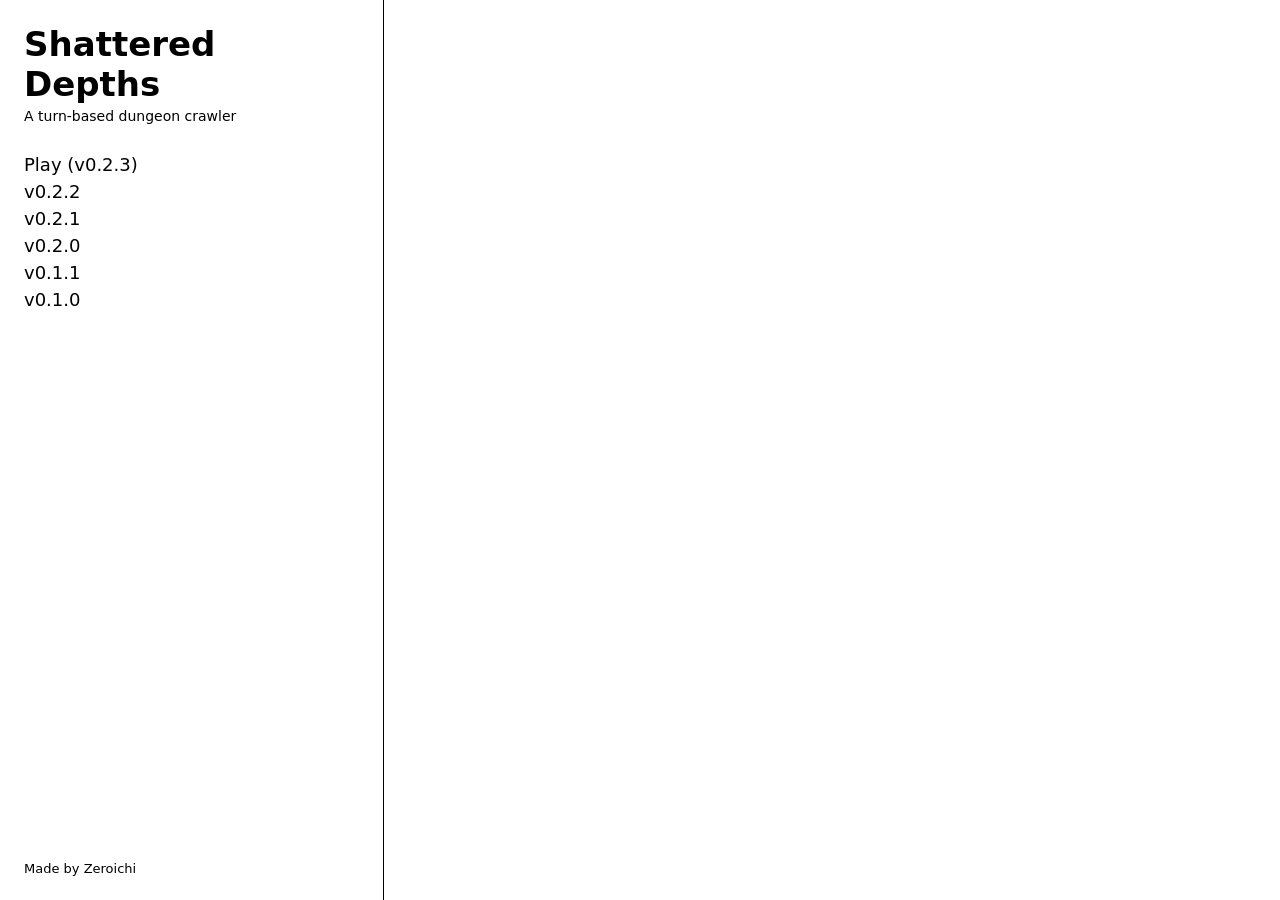
<file: index.html>
<!DOCTYPE html>
<html lang="en">
<head>
<meta charset="utf-8">
<meta name="viewport" content="width=device-width, initial-scale=1">
<title>Shattered Depths</title>
<link rel="stylesheet" href="v0.2.3/style.css">
</head>
<body>

<section class="screen">
  <div class="panel">
    <h1 class="title">Shattered Depths</h1>
    <p class="subtitle">A turn-based dungeon crawler</p>

    <nav class="menu">
      <button class="menu-item" onclick="location.href='v0.2.3/'">Play (v0.2.3)</button>
      <button class="menu-item" onclick="location.href='v0.2.2/'">v0.2.2</button>
      <button class="menu-item" onclick="location.href='v0.2.1/'">v0.2.1</button>
      <button class="menu-item" onclick="location.href='v0.2.0/'">v0.2.0</button>
      <button class="menu-item" onclick="location.href='v0.1.1/'">v0.1.1</button>
      <button class="menu-item" onclick="location.href='v0.1.0/'">v0.1.0</button>
    </nav>

    <div class="credit">Made by Zeroichi</div>
  </div>
  <div class="panel-empty"></div>
</section>

</body>
</html>
</file>
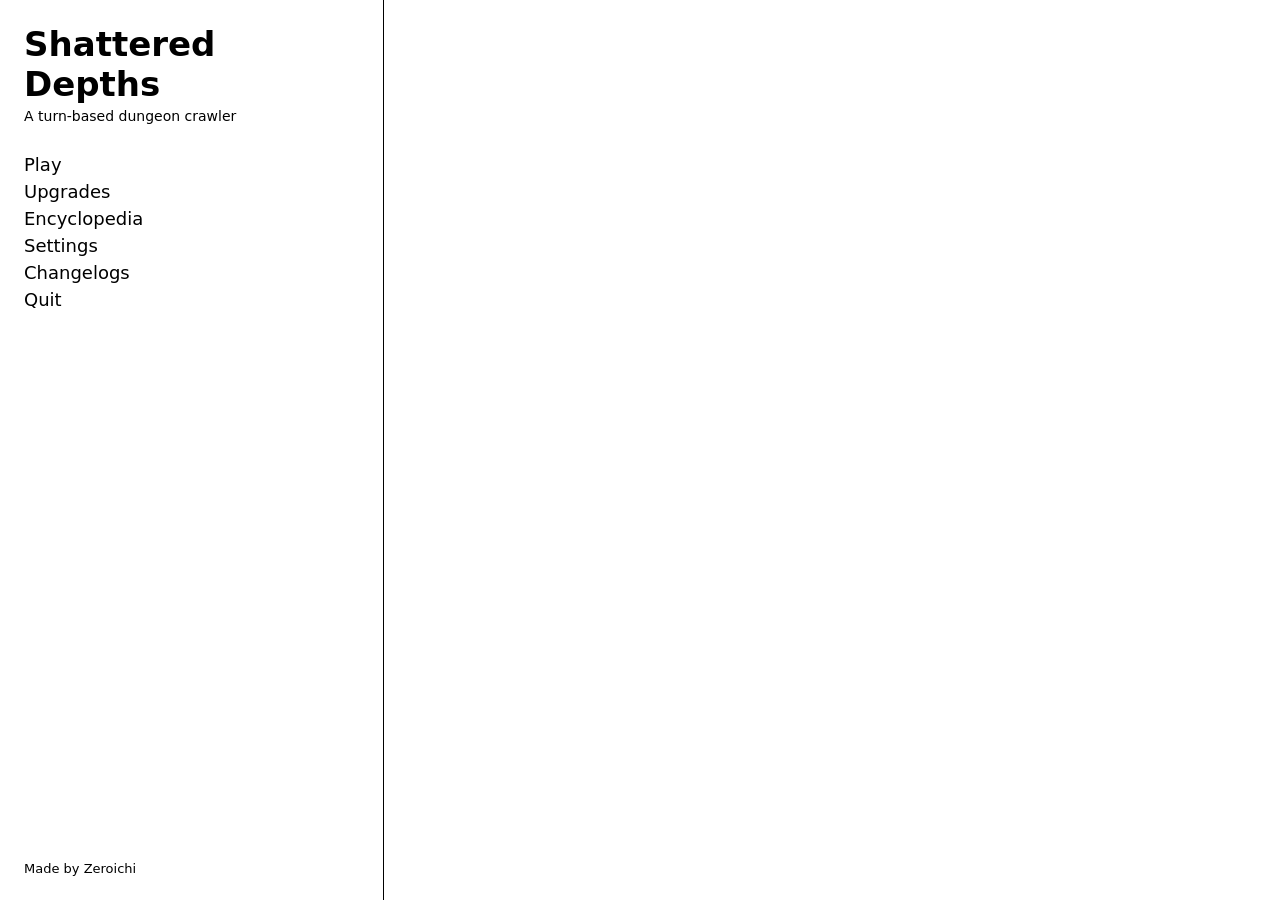
<file: v0.1.1/index.html>
<!-- ==================== Shattered Depths - index.html ==================== -->
<!-- ==================== v0.1.1                        ==================== -->
 
<!DOCTYPE html>
<html lang="en">
<head>
<meta charset="utf-8">
<meta name="viewport" content="width=device-width, initial-scale=1">
<title>Shattered Depths</title>
<link rel="stylesheet" href="style.css">
</head>
<body>

<!-- ==================== Screen 1 : Main Menu ==================== -->
<section id="screen-menu" class="screen">
  <div class="panel">
    <h1 class="title">Shattered Depths</h1>
    <p class="subtitle">A turn-based dungeon crawler</p>

    <nav class="menu">
      <button class="menu-item" data-action="play">Play</button>
      <button class="menu-item" data-action="upgrades">Upgrades</button>
      <button class="menu-item" data-action="encyclopedia">Encyclopedia</button>
      <button class="menu-item" data-action="settings">Settings</button>
      <button class="menu-item" data-action="changelogs">Changelogs</button>
      <button class="menu-item" data-action="quit">Quit</button>
    </nav>

    <div class="credit">Made by Zeroichi</div>
  </div>
  <div class="panel-empty"></div>
</section>

<!-- ==================== Screen 2 : Play ==================== -->
<section id="screen-play" class="screen hidden">
  <div class="panel sidebar">
    <div class="player-head">
      <span class="player-sprite">👤</span>
      <span class="player-name">Player</span>
    </div>

    <div id="player-hp" class="stat">HP: 10 / 10</div>

    <div class="howto">
      <h2>How to Play</h2>
      <div>Move: WASD</div>
      <div>Attack: bump into enemy</div>
      <div>Wait: SPACE</div>
    </div>

    <button id="menu-btn" class="menu-item">MENU</button>
  </div>

  <div class="game-area">
    <div class="board">
      <div id="debug" class="debug"></div>
      <div id="grid" class="grid"></div>
    </div>
  </div>
</section>

<!-- ==================== Screen 3 : Changelog ==================== -->
<section id="screen-changelog" class="screen hidden">
  <div class="changelog-page">
    <h1 class="title">Changelog</h1>
    <div id="changelog-list" class="changelog-list"></div>
    <button id="changelog-back" class="menu-item">&larr; Back</button>
  </div>
</section>

<!-- ==================== Floating UI ==================== -->
<div id="toast" class="toast" aria-live="polite"></div>

<div id="modal" class="modal hidden">
  <div class="modal-box">
    <p>Close the tab to quit.</p>
    <button id="modal-close" class="menu-item">OK</button>
  </div>
</div>

<div id="overlay" class="overlay hidden"><div id="overlay-text"></div></div>

<script src="changelog.js"></script>
<script src="game.js"></script>
</body>
</html>
</file>
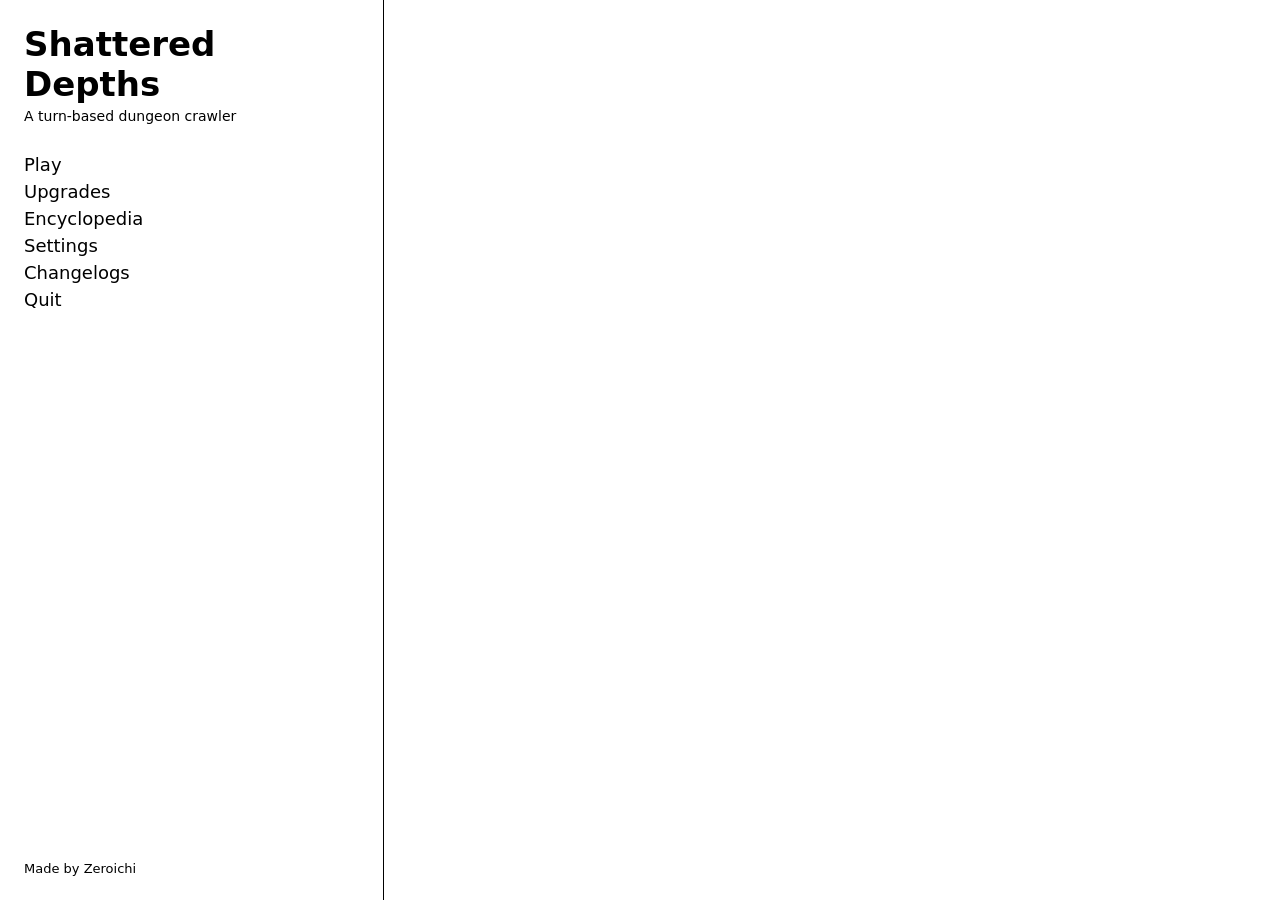
<file: v0.2.0/index.html>
<!-- ==================== Shattered Depths - index.html ==================== -->
<!-- ==================== v0.2.0                        ==================== -->
 
<!DOCTYPE html>
<html lang="en">
<head>
<meta charset="utf-8">
<meta name="viewport" content="width=device-width, initial-scale=1">
<title>Shattered Depths</title>
<link rel="stylesheet" href="style.css">
</head>
<body>

<!-- ==================== Screen 1 : Main Menu ==================== -->
<section id="screen-menu" class="screen">
  <div class="panel">
    <h1 class="title">Shattered Depths</h1>
    <p class="subtitle">A turn-based dungeon crawler</p>

    <nav class="menu">
      <button class="menu-item" data-action="play">Play</button>
      <button class="menu-item" data-action="upgrades">Upgrades</button>
      <button class="menu-item" data-action="encyclopedia">Encyclopedia</button>
      <button class="menu-item" data-action="settings">Settings</button>
      <button class="menu-item" data-action="changelogs">Changelogs</button>
      <button class="menu-item" data-action="quit">Quit</button>
    </nav>

    <div class="credit">Made by Zeroichi</div>
  </div>
  <div class="panel-empty"></div>
</section>

<!-- ==================== Screen 2 : Play ==================== -->
<section id="screen-play" class="screen hidden">
  <div class="panel sidebar">
    <div class="player-head">
      <span class="player-sprite" id="player-portrait">👤</span>
      <span class="player-name">Player</span>
    </div>

    <div id="player-hp" class="stat">HP: 10 / 10</div>

    <div class="howto">
      <h2>How to Play</h2>
      <div>Move: WASD</div>
      <div>Attack: bump into enemy</div>
      <div>Wait: SPACE</div>
    </div>

    <button id="menu-btn" class="menu-item">MENU</button>
  </div>

  <div class="game-area">
    <div class="board">
      <div id="debug" class="debug"></div>
      <div id="grid" class="grid"></div>
    </div>
  </div>
</section>

<!-- ==================== Screen 3 : Changelog ==================== -->
<section id="screen-changelog" class="screen hidden">
  <div class="changelog-page">
    <h1 class="title">Changelog</h1>
    <div id="changelog-list" class="changelog-list"></div>
    <button id="changelog-back" class="menu-item">&larr; Back</button>
  </div>
</section>

<!-- ==================== Floating UI ==================== -->
<div id="toast" class="toast" aria-live="polite"></div>

<div id="modal" class="modal hidden">
  <div class="modal-box">
    <p>Close the tab to quit.</p>
    <button id="modal-close" class="menu-item">OK</button>
  </div>
</div>

<div id="overlay" class="overlay hidden"><div id="overlay-text"></div></div>

<script src="changelog.js"></script>
<script src="assets.js"></script>
<script src="game.js"></script>
</body>
</html>
</file>
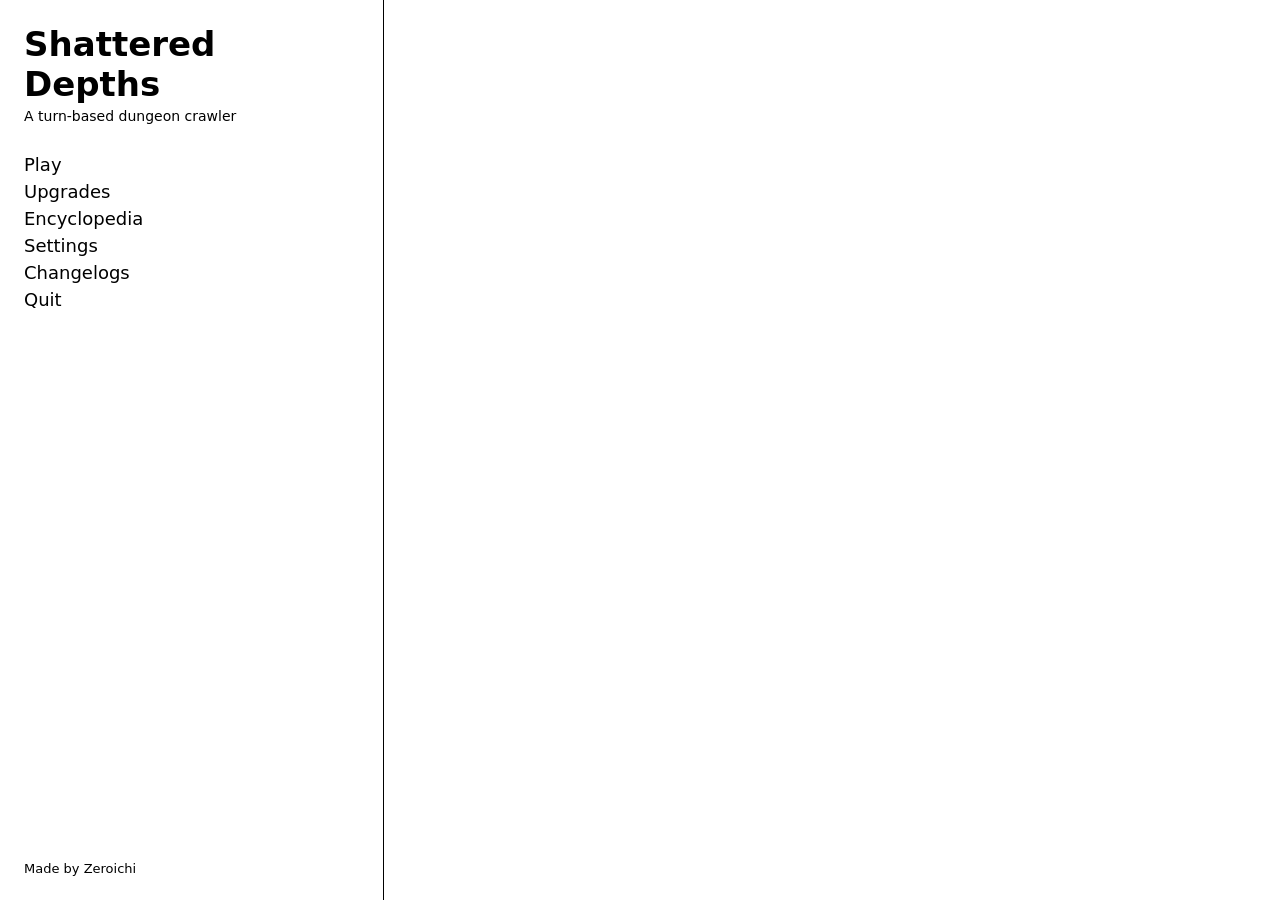
<file: v0.2.1/index.html>
<!-- ==================== Shattered Depths - index.html ==================== -->
<!-- ==================== v0.2.1                        ==================== -->
 
<!DOCTYPE html>
<html lang="en">
<head>
<meta charset="utf-8">
<meta name="viewport" content="width=device-width, initial-scale=1">
<title>Shattered Depths</title>
<link rel="stylesheet" href="style.css">
</head>
<body>

<!-- ==================== Screen 1 : Main Menu ==================== -->
<section id="screen-menu" class="screen">
  <div class="panel">
    <h1 class="title">Shattered Depths</h1>
    <p class="subtitle">A turn-based dungeon crawler</p>

    <nav class="menu">
      <button class="menu-item" data-action="play">Play</button>
      <button class="menu-item" data-action="upgrades">Upgrades</button>
      <button class="menu-item" data-action="encyclopedia">Encyclopedia</button>
      <button class="menu-item" data-action="settings">Settings</button>
      <button class="menu-item" data-action="changelogs">Changelogs</button>
      <button class="menu-item" data-action="quit">Quit</button>
    </nav>

    <div class="credit">Made by Zeroichi</div>
  </div>
  <div class="panel-empty"></div>
</section>

<!-- ==================== Screen 2 : Play ==================== -->
<section id="screen-play" class="screen hidden">
  <div class="panel sidebar">
    <div class="player-head">
      <span class="player-sprite" id="player-portrait">👤</span>
      <span class="player-name">Player</span>
    </div>

    <div id="player-hp" class="stat">HP: 10 / 10</div>

    <div class="howto">
      <h2>How to Play</h2>
      <div>Move: WASD</div>
      <div>Attack: bump into enemy</div>
      <div>Wait: SPACE</div>
    </div>

    <button id="menu-btn" class="menu-item">MENU</button>
  </div>

  <div class="game-area">
    <div class="board">
      <div id="debug" class="debug"></div>
      <div id="grid" class="grid"></div>
    </div>
  </div>
</section>

<!-- ==================== Screen 3 : Changelog ==================== -->
<section id="screen-changelog" class="screen hidden">
  <div class="changelog-page">
    <h1 class="title">Changelog</h1>
    <div id="changelog-list" class="changelog-list"></div>
    <button id="changelog-back" class="menu-item">&larr; Back</button>
  </div>
</section>

<!-- ==================== Floating UI ==================== -->
<div id="toast" class="toast" aria-live="polite"></div>

<div id="modal" class="modal hidden">
  <div class="modal-box">
    <p>Close the tab to quit.</p>
    <button id="modal-close" class="menu-item">OK</button>
  </div>
</div>

<div id="overlay" class="overlay hidden"><div id="overlay-text"></div></div>

<script src="changelog.js"></script>
<script src="assets.js"></script>
<script src="game.js"></script>
</body>
</html>
</file>
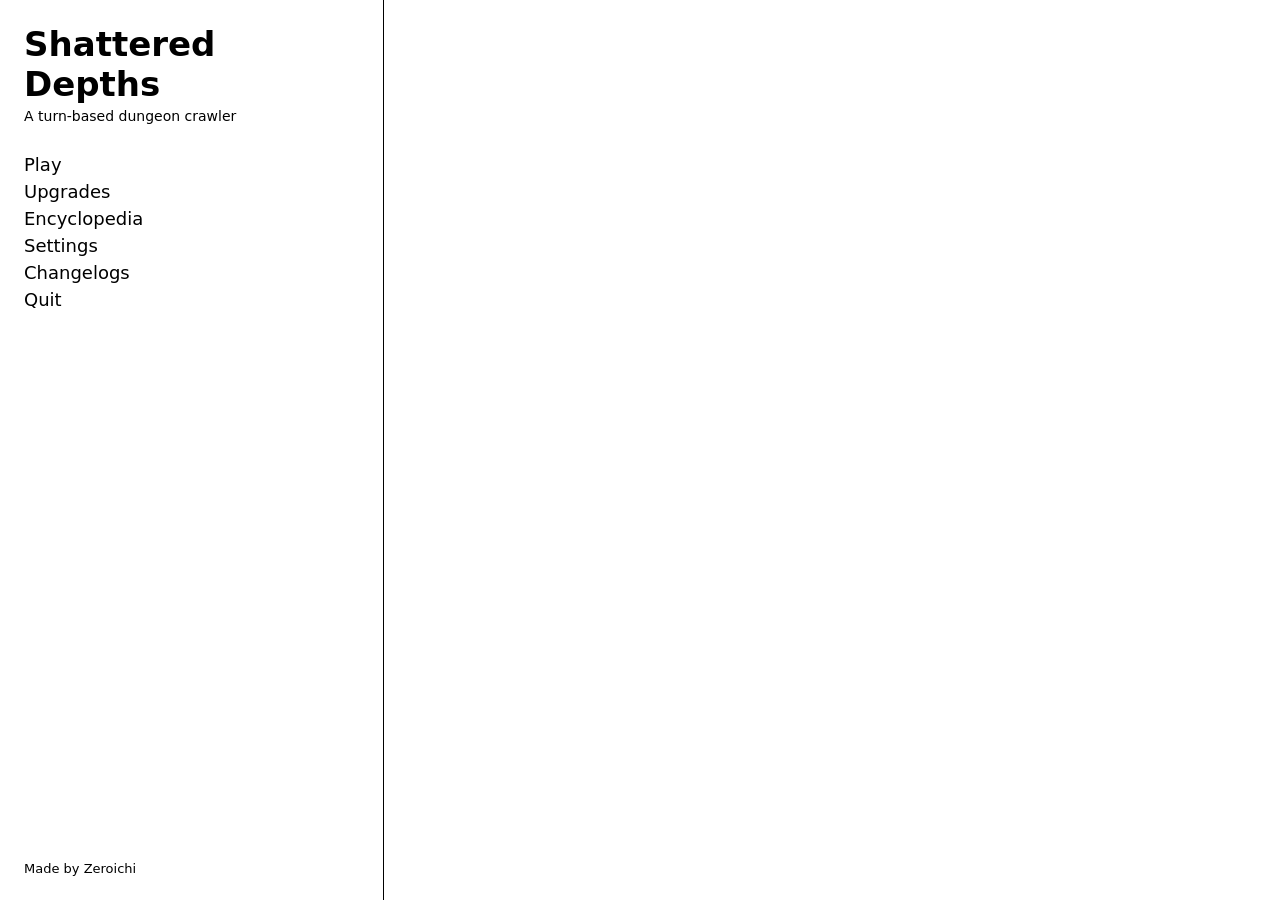
<file: v0.2.2/index.html>
<!-- ==================== Shattered Depths - index.html ==================== -->
<!-- ==================== v0.2.2                        ==================== -->
 
<!DOCTYPE html>
<html lang="en">
<head>
<meta charset="utf-8">
<meta name="viewport" content="width=device-width, initial-scale=1">
<title>Shattered Depths</title>
<link rel="stylesheet" href="style.css">
</head>
<body>

<!-- ==================== Screen 1 : Main Menu ==================== -->
<section id="screen-menu" class="screen">
  <div class="panel">
    <h1 class="title">Shattered Depths</h1>
    <p class="subtitle">A turn-based dungeon crawler</p>

    <nav class="menu">
      <button class="menu-item" data-action="play">Play</button>
      <button class="menu-item" data-action="upgrades">Upgrades</button>
      <button class="menu-item" data-action="encyclopedia">Encyclopedia</button>
      <button class="menu-item" data-action="settings">Settings</button>
      <button class="menu-item" data-action="changelogs">Changelogs</button>
      <button class="menu-item" data-action="quit">Quit</button>
    </nav>

    <div class="credit">Made by Zeroichi</div>
  </div>
  <div class="panel-empty"></div>
</section>

<!-- ==================== Screen 2 : Play ==================== -->
<section id="screen-play" class="screen hidden">
  <div class="panel sidebar">
    <div class="player-head">
      <span class="player-sprite" id="player-portrait">👤</span>
      <span class="player-name">Player</span>
    </div>

    <div id="player-hp" class="stat">HP: 10 / 10</div>

    <button id="menu-btn" class="menu-item">MENU</button>
  </div>

  <div class="game-area">
    <div class="board">
      <div id="debug" class="debug"></div>
      <div id="grid" class="grid"></div>
    </div>
  </div>
</section>

<!-- ==================== Screen 3 : Changelog ==================== -->
<section id="screen-changelog" class="screen hidden">
  <div class="changelog-page">
    <button id="changelog-back" class="menu-item">&larr; Back</button>
    <h1 class="title">Changelog</h1>
    <div id="changelog-list" class="changelog-list"></div>
  </div>
</section>

<!-- ==================== Floating UI ==================== -->
<div id="toast" class="toast" aria-live="polite"></div>

<div id="modal" class="modal hidden">
  <div class="modal-box">
    <p>Close the tab to quit.</p>
    <button id="modal-close" class="menu-item">OK</button>
  </div>
</div>

<div id="overlay" class="overlay hidden"><div id="overlay-text"></div></div>

<script src="changelog.js"></script>
<script src="assets.js"></script>
<script src="game.js"></script>
</body>
</html>
</file>
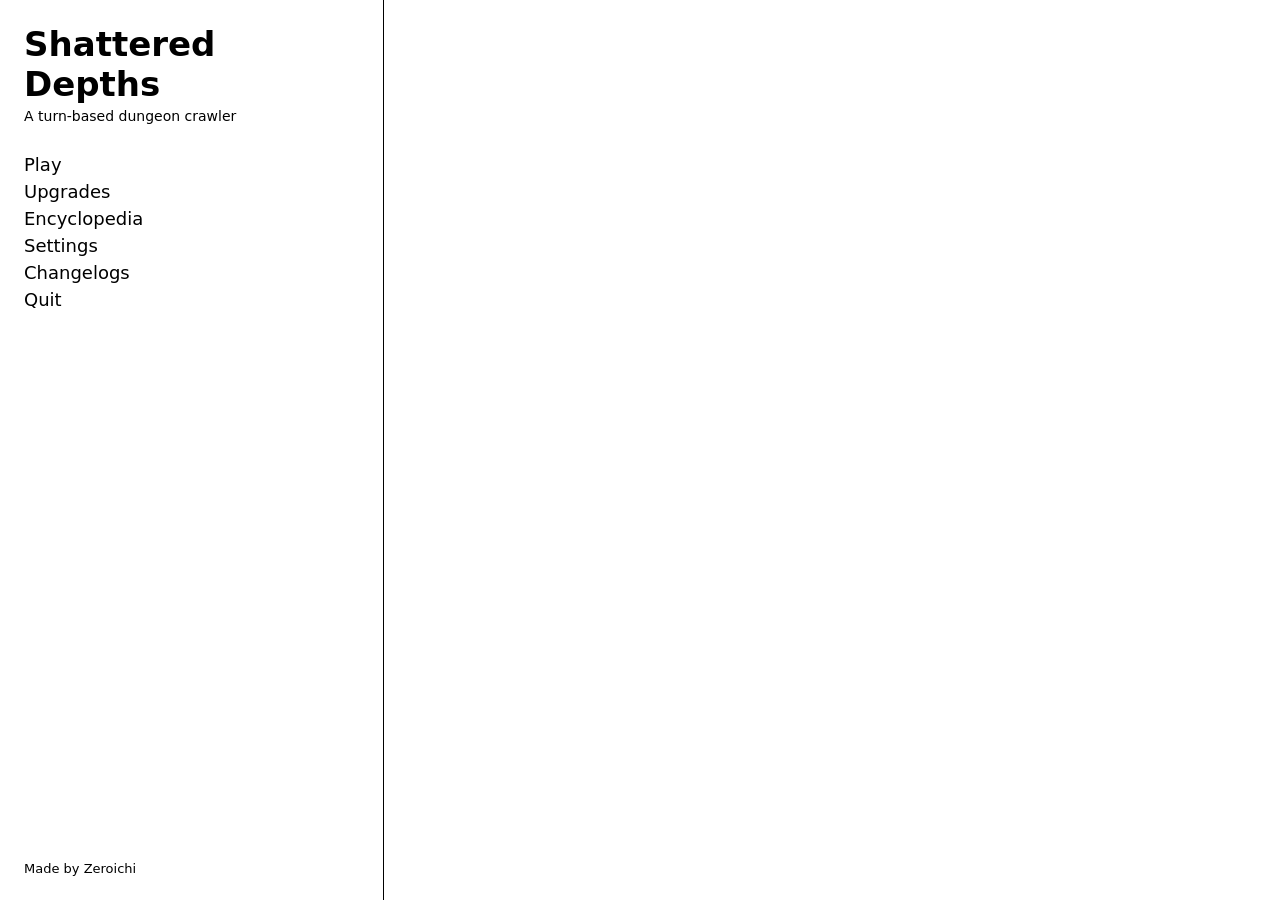
<file: v0.3.0/index.html>
<!-- ==================== Shattered Depths - index.html ==================== -->
<!-- ==================== v0.3.0                        ==================== -->
 
<!DOCTYPE html>
<html lang="en">
<head>
<meta charset="utf-8">
<meta name="viewport" content="width=device-width, initial-scale=1">
<title>Shattered Depths</title>
<link rel="stylesheet" href="style.css">
</head>
<body>

<!-- ==================== Screen 1 : Main Menu ==================== -->
<section id="screen-menu" class="screen">
  <div class="panel">
    <h1 class="title">Shattered Depths</h1>
    <p class="subtitle">A turn-based dungeon crawler</p>

    <nav class="menu">
      <button class="menu-item" data-action="play">Play</button>
      <button class="menu-item" data-action="upgrades">Upgrades</button>
      <button class="menu-item" data-action="encyclopedia">Encyclopedia</button>
      <button class="menu-item" data-action="settings">Settings</button>
      <button class="menu-item" data-action="changelogs">Changelogs</button>
      <button class="menu-item" data-action="quit">Quit</button>
    </nav>

    <div class="credit">Made by Zeroichi</div>
  </div>
  <div class="panel-empty"></div>
</section>

<!-- ==================== Screen 2 : Play ==================== -->
<section id="screen-play" class="screen hidden">
  <div class="panel sidebar">
    <div class="player-head">
      <span class="player-sprite" id="player-portrait">👤</span>
      <span class="player-name">Player</span>
    </div>

    <div id="player-hp" class="stat">HP: 10 / 10</div>

    <button id="menu-btn" class="menu-item">MENU</button>
  </div>

  <div class="game-area">
    <div class="board">
      <div id="debug" class="debug"></div>
      <div id="grid" class="grid"></div>
    </div>
  </div>

  <!-- Battle window: a fixed-size card in the centre of the screen -->
  <div id="battle" class="battle hidden">
    <div class="battle-bar">
      <span class="battle-title">Battle</span>
      <button id="battle-min" class="battle-min" type="button" aria-label="Minimize battle" title="Minimize">&minus;</button>
    </div>
    <div id="battle-field" class="battle-field"></div>
    <div id="battle-log" class="battle-log"></div>
    <div id="battle-menu" class="battle-menu"></div>
    <div id="battle-hint" class="battle-hint"></div>
  </div>
</section>

<!-- ==================== Screen 3 : Changelog ==================== -->
<section id="screen-changelog" class="screen hidden">
  <div class="changelog-page">
    <button id="changelog-back" class="menu-item">&larr; Back</button>
    <h1 class="title">Changelog</h1>
    <div id="changelog-list" class="changelog-list"></div>
  </div>
</section>

<!-- ==================== Floating UI ==================== -->
<div id="toast" class="toast" aria-live="polite"></div>

<div id="modal" class="modal hidden">
  <div class="modal-box">
    <p>Close the tab to quit.</p>
    <button id="modal-close" class="menu-item">OK</button>
  </div>
</div>

<div id="overlay" class="overlay hidden"><div id="overlay-text"></div></div>

<script src="changelog.js"></script>
<script src="assets.js"></script>
<script src="game.js"></script>
</body>
</html>
</file>
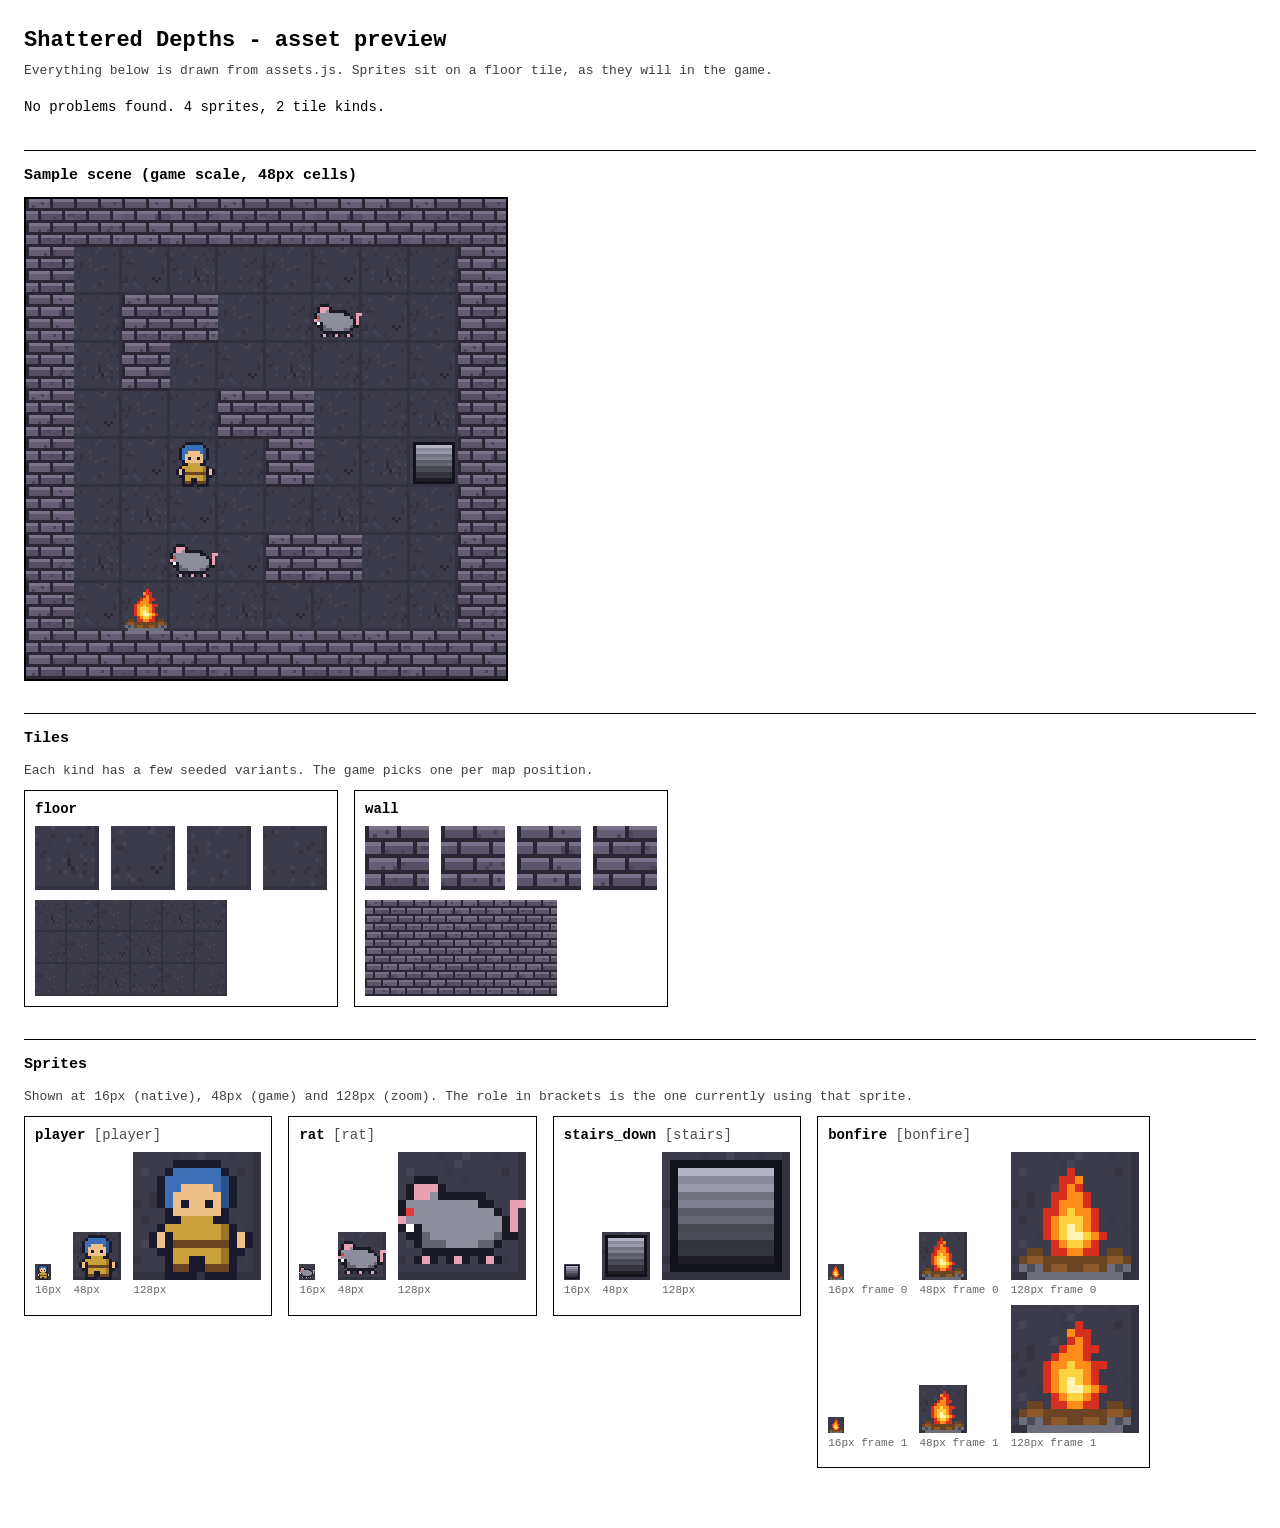
<file: v0.2.0/preview.html>
<!DOCTYPE html>
<html lang="en">
<head>
<meta charset="utf-8">
<meta name="viewport" content="width=device-width, initial-scale=1">
<title>Shattered Depths - asset preview</title>
<style>
  * { box-sizing: border-box; }
  body {
    margin: 0;
    padding: 24px 24px 60px;
    background: #ffffff;
    color: #000000;
    font: 14px/1.5 ui-monospace, SFMono-Regular, Menlo, Consolas, monospace;
  }
  h1 { font-size: 22px; margin: 0 0 4px; }
  h2 { font-size: 15px; margin: 32px 0 10px; padding-top: 14px; border-top: 1px solid #000; }
  p.note { margin: 0 0 10px; font-size: 13px; opacity: 0.75; }

  img, canvas { image-rendering: pixelated; display: block; }

  .errors {
    margin: 16px 0 0;
    padding: 10px 14px;
    border: 1px solid #c00;
    color: #c00;
    white-space: pre-wrap;
  }
  .ok { margin: 16px 0 0; }

  .row { display: flex; flex-wrap: wrap; gap: 16px; align-items: flex-start; }
  .card { border: 1px solid #000; padding: 8px 10px 10px; }
  .card .name { font-weight: 700; margin-bottom: 6px; }
  .card .role { font-weight: 400; opacity: 0.7; }
  .sizes { display: flex; gap: 12px; align-items: flex-end; }
  .sizes .cap { font-size: 11px; opacity: 0.6; margin-top: 2px; }

  /* A sprite shown the way the game shows it: on a floor tile. */
  .stack { position: relative; }
  .stack img { position: absolute; inset: 0; width: 100%; height: 100%; }

  .scene {
    display: grid;
    grid-template-columns: repeat(10, 48px);
    width: max-content;
    border: 2px solid #000;
  }
  .scene .cell { width: 48px; height: 48px; position: relative; }
  .scene .cell img { position: absolute; inset: 0; width: 48px; height: 48px; }
</style>
</head>
<body>

<h1>Shattered Depths - asset preview</h1>
<p class="note">Everything below is drawn from assets.js. Sprites sit on a floor tile, as they will in the game.</p>
<div id="status"></div>

<h2>Sample scene (game scale, 48px cells)</h2>
<div id="scene" class="scene"></div>

<h2>Tiles</h2>
<p class="note">Each kind has a few seeded variants. The game picks one per map position.</p>
<div id="tiles" class="row"></div>

<h2>Sprites</h2>
<p class="note">Shown at 16px (native), 48px (game) and 128px (zoom). The role in brackets is the one currently using that sprite.</p>
<div id="sprites" class="row"></div>

<script src="assets.js"></script>
<script>
(function () {
  const errors = Assets.init();

  /* ---- status ---- */
  const status = document.getElementById('status');
  if (errors.length) {
    status.className = 'errors';
    status.textContent = 'Problems found in assets.js:\n- ' + errors.join('\n- ');
  } else {
    status.className = 'ok';
    status.textContent = 'No problems found. ' + Assets.spriteNames().length + ' sprites, ' +
                         Assets.tileKinds().length + ' tile kinds.';
  }

  /* ---- helpers ---- */
  function el(tag, cls, text) {
    const n = document.createElement(tag);
    if (cls) n.className = cls;
    if (text) n.textContent = text;
    return n;
  }
  function img(url, px) {
    const i = document.createElement('img');
    i.src = url;
    i.width = px;
    i.height = px;
    return i;
  }
  function stack(px, floorURL, spriteURL) {
    const s = el('div', 'stack');
    s.style.width = px + 'px';
    s.style.height = px + 'px';
    s.appendChild(img(floorURL, px));
    if (spriteURL) s.appendChild(img(spriteURL, px));
    return s;
  }

  /* ---- sample scene ---- */
  const MAP = [
    '##########',
    '#........#',
    '#.##..r..#',
    '#.#......#',
    '#...##...#',
    '#..P.#..>#',
    '#........#',
    '#..r.##..#',
    '#.B......#',
    '##########',
  ];
  const bonfireImgs = [];
  const scene = document.getElementById('scene');

  MAP.forEach((line, y) => {
    [...line].forEach((ch, x) => {
      const cell = el('div', 'cell');
      const isWall = ch === '#';
      cell.appendChild(img(Assets.tileURL(isWall ? 'wall' : 'floor', x, y), 48));

      let role = null;
      if (ch === 'P') role = 'player';
      if (ch === 'r') role = 'rat';
      if (ch === '>') role = 'stairs';
      if (ch === 'B') role = 'bonfire';

      if (role) {
        const s = img(Assets.spriteURL(role, 0), 48);
        cell.appendChild(s);
        if (role === 'bonfire') bonfireImgs.push(s);
      }
      scene.appendChild(cell);
    });
  });

  /* Flip animated sprites every 400ms so frames can be judged in motion. */
  let tick = 0;
  setInterval(() => {
    tick++;
    bonfireImgs.forEach(i => { i.src = Assets.spriteURL('bonfire', tick); });
    document.querySelectorAll('[data-anim]').forEach(i => {
      i.src = Assets.spriteURL(i.dataset.anim, tick);
    });
  }, 400);

  /* ---- tiles ---- */
  const tilesBox = document.getElementById('tiles');
  Assets.tileKinds().forEach(kind => {
    const card = el('div', 'card');
    card.appendChild(el('div', 'name', kind));
    const strip = el('div', 'sizes');
    for (let v = 0; v < Assets.tileVariants; v++) {
      // Search map positions until we land on variant v.
      let found = null;
      for (let y = 0; y < 8 && !found; y++) {
        for (let x = 0; x < 8 && !found; x++) {
          const url = Assets.tileURL(kind, x, y);
          if (!strip.querySelector('[data-url="' + url + '"]')) found = url;
        }
      }
      if (!found) continue;
      const i = img(found, 64);
      i.dataset.url = found;
      strip.appendChild(i);
    }
    card.appendChild(strip);

    // Four tiles side by side, to judge whether they tile cleanly.
    const tiled = el('div', 'sizes');
    tiled.style.marginTop = '10px';
    const grid = el('div');
    grid.style.display = 'grid';
    grid.style.gridTemplateColumns = 'repeat(6, 32px)';
    for (let y = 0; y < 3; y++) {
      for (let x = 0; x < 6; x++) grid.appendChild(img(Assets.tileURL(kind, x, y), 32));
    }
    tiled.appendChild(grid);
    card.appendChild(tiled);
    tilesBox.appendChild(card);
  });

  /* ---- sprites ---- */
  const spritesBox = document.getElementById('sprites');
  Assets.spriteNames().forEach(name => {
    const card = el('div', 'card');
    const roles = Assets.rolesOf(name);
    const title = el('div', 'name', name);
    if (roles.length) title.appendChild(el('span', 'role', '  [' + roles.join(', ') + ']'));
    card.appendChild(title);

    const frames = Assets.frameCount(name);
    for (let f = 0; f < frames; f++) {
      const url = Assets.spriteURL(name, f);
      const floor = Assets.tileURL('floor', 1, 1);
      const sizes = el('div', 'sizes');
      sizes.style.marginBottom = '6px';

      [16, 48, 128].forEach(px => {
        const wrap = el('div');
        wrap.appendChild(stack(px, floor, url));
        wrap.appendChild(el('div', 'cap', px + 'px' + (frames > 1 ? '  frame ' + f : '')));
        sizes.appendChild(wrap);
      });
      card.appendChild(sizes);
    }
    spritesBox.appendChild(card);
  });
})();
</script>
</body>
</html>
</file>
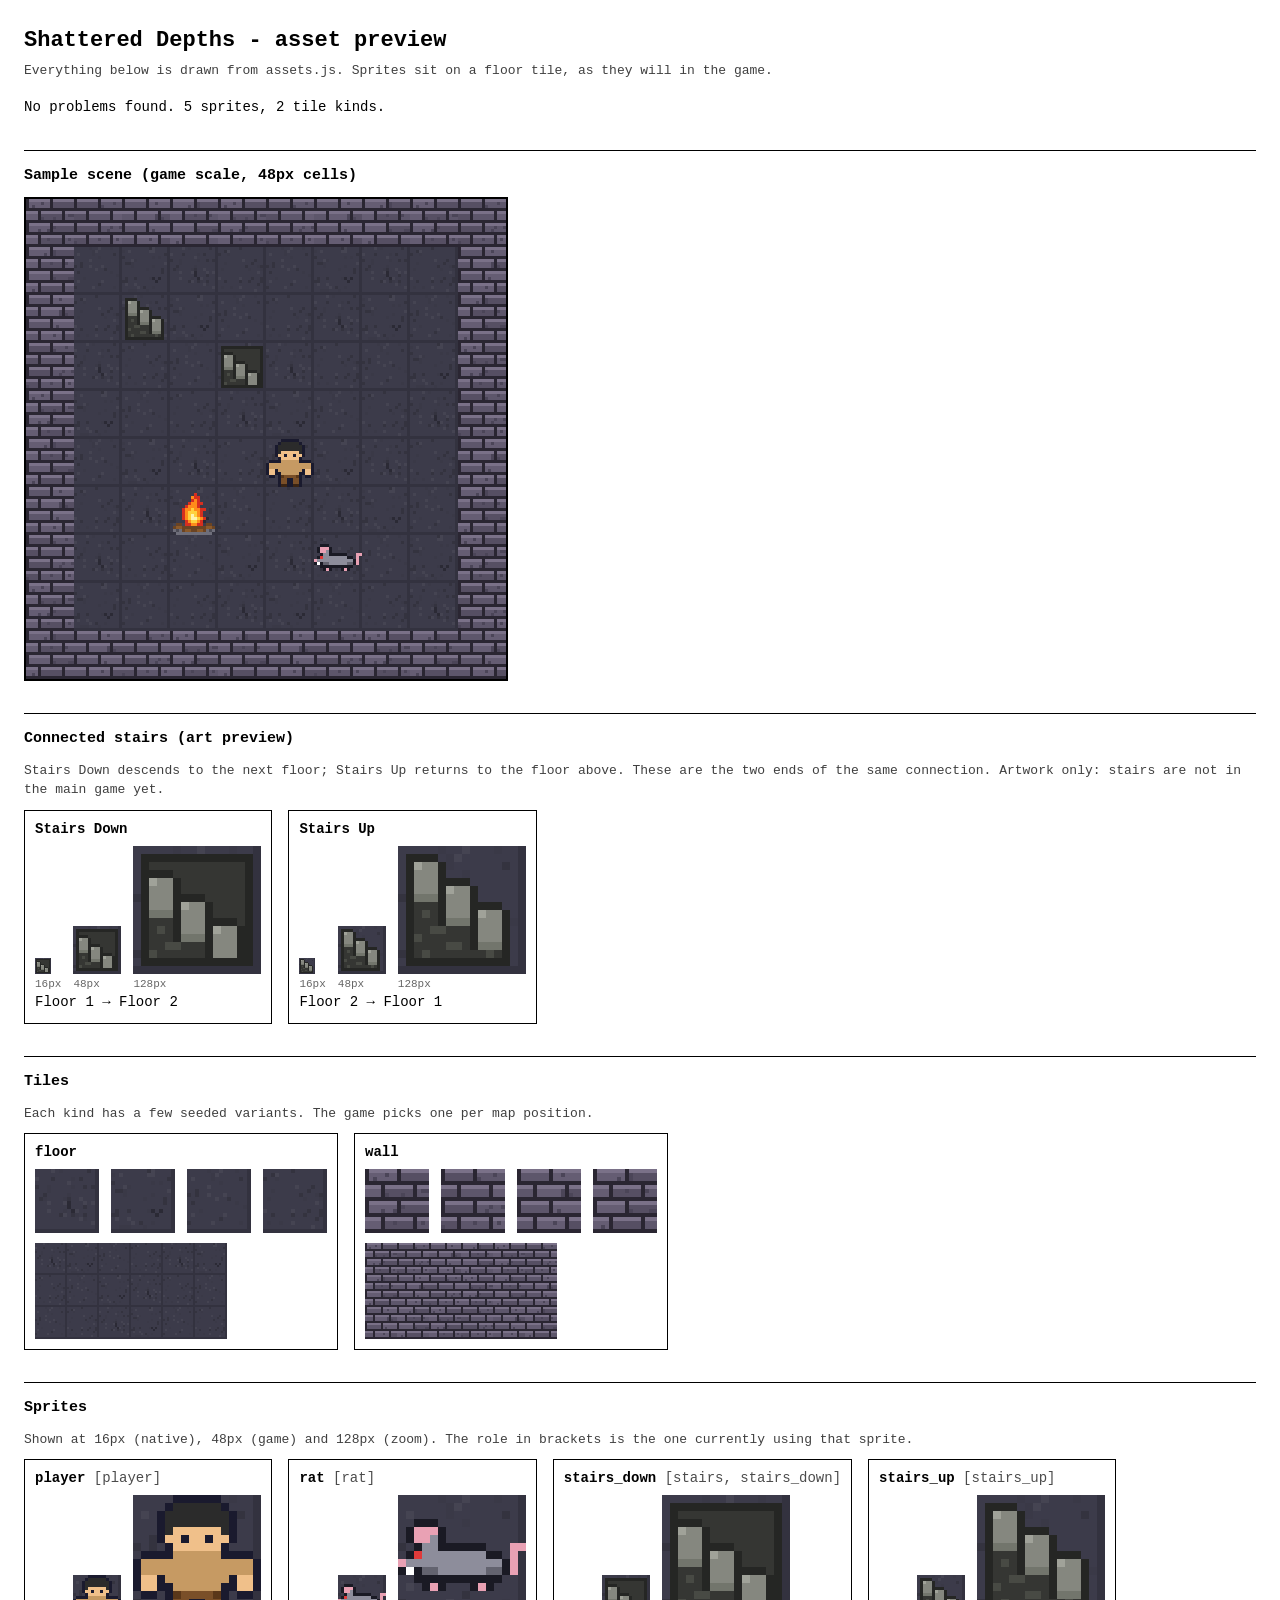
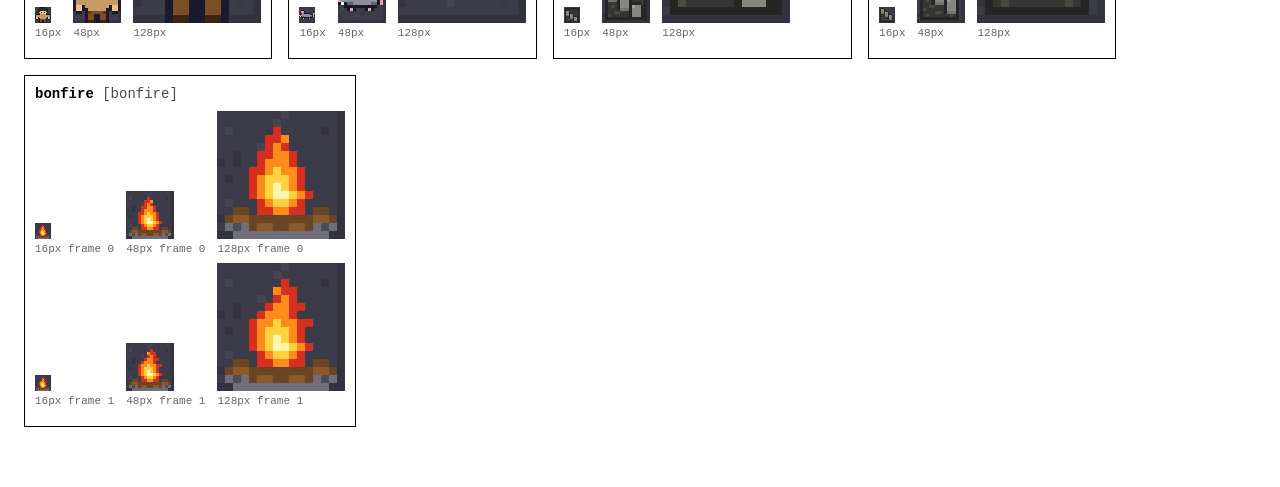
<file: v0.2.1/preview.html>
<!DOCTYPE html>
<html lang="en">
<head>
<meta charset="utf-8">
<meta name="viewport" content="width=device-width, initial-scale=1">
<title>Shattered Depths - asset preview</title>
<style>
  * { box-sizing: border-box; }
  body {
    margin: 0;
    padding: 24px 24px 60px;
    background: #ffffff;
    color: #000000;
    font: 14px/1.5 ui-monospace, SFMono-Regular, Menlo, Consolas, monospace;
  }
  h1 { font-size: 22px; margin: 0 0 4px; }
  h2 { font-size: 15px; margin: 32px 0 10px; padding-top: 14px; border-top: 1px solid #000; }
  p.note { margin: 0 0 10px; font-size: 13px; opacity: 0.75; }

  img, canvas { image-rendering: pixelated; display: block; }

  .errors {
    margin: 16px 0 0;
    padding: 10px 14px;
    border: 1px solid #c00;
    color: #c00;
    white-space: pre-wrap;
  }
  .ok { margin: 16px 0 0; }

  .row { display: flex; flex-wrap: wrap; gap: 16px; align-items: flex-start; }
  .card { border: 1px solid #000; padding: 8px 10px 10px; }
  .card .name { font-weight: 700; margin-bottom: 6px; }
  .card .role { font-weight: 400; opacity: 0.7; }
  .sizes { display: flex; gap: 12px; align-items: flex-end; }
  .sizes .cap { font-size: 11px; opacity: 0.6; margin-top: 2px; }

  /* A sprite shown the way the game shows it: on a floor tile. */
  .stack { position: relative; }
  .stack img { position: absolute; inset: 0; width: 100%; height: 100%; }

  .scene {
    display: grid;
    grid-template-columns: repeat(10, 48px);
    width: max-content;
    border: 2px solid #000;
  }
  .scene .cell { width: 48px; height: 48px; position: relative; }
  .scene .cell img { position: absolute; inset: 0; width: 48px; height: 48px; }
</style>
</head>
<body>

<h1>Shattered Depths - asset preview</h1>
<p class="note">Everything below is drawn from assets.js. Sprites sit on a floor tile, as they will in the game.</p>
<div id="status"></div>

<h2>Sample scene (game scale, 48px cells)</h2>
<div id="scene" class="scene"></div>

<h2>Connected stairs (art preview)</h2>
<p class="note">Stairs Down descends to the next floor; Stairs Up returns to the floor above. These are the two ends of the same connection. Artwork only: stairs are not in the main game yet.</p>
<div id="stairs" class="row"></div>

<h2>Tiles</h2>
<p class="note">Each kind has a few seeded variants. The game picks one per map position.</p>
<div id="tiles" class="row"></div>

<h2>Sprites</h2>
<p class="note">Shown at 16px (native), 48px (game) and 128px (zoom). The role in brackets is the one currently using that sprite.</p>
<div id="sprites" class="row"></div>

<script src="assets.js"></script>
<script>
(function () {
  const errors = Assets.init();

  /* ---- status ---- */
  const status = document.getElementById('status');
  if (errors.length) {
    status.className = 'errors';
    status.textContent = 'Problems found in assets.js:\n- ' + errors.join('\n- ');
  } else {
    status.className = 'ok';
    status.textContent = 'No problems found. ' + Assets.spriteNames().length + ' sprites, ' +
                         Assets.tileKinds().length + ' tile kinds.';
  }

  /* ---- helpers ---- */
  function el(tag, cls, text) {
    const n = document.createElement(tag);
    if (cls) n.className = cls;
    if (text) n.textContent = text;
    return n;
  }
  function img(url, px) {
    const i = document.createElement('img');
    i.src = url;
    i.width = px;
    i.height = px;
    return i;
  }
  function stack(px, floorURL, spriteURL) {
    const s = el('div', 'stack');
    s.style.width = px + 'px';
    s.style.height = px + 'px';
    s.appendChild(img(floorURL, px));
    if (spriteURL) s.appendChild(img(spriteURL, px));
    return s;
  }

  /* ---- sample scene ---- */
  const MAP = [
    '##########',
    '#........#',
    '#.<......#',
    '#...>....#',
    '#........#',
    '#....P...#',
    '#..B.....#',
    '#.....r..#',
    '#........#',
    '##########',
  ];
  const bonfireImgs = [];
  const scene = document.getElementById('scene');

  MAP.forEach((line, y) => {
    [...line].forEach((ch, x) => {
      const cell = el('div', 'cell');
      const isWall = ch === '#';
      cell.appendChild(img(Assets.tileURL(isWall ? 'wall' : 'floor', x, y), 48));

      let role = null;
      if (ch === 'P') role = 'player';
      if (ch === 'r') role = 'rat';
      if (ch === '>') role = 'stairs_down';
      if (ch === '<') role = 'stairs_up';
      if (ch === 'B') role = 'bonfire';

      if (role) {
        const s = img(Assets.spriteURL(role, 0), 48);
        cell.appendChild(s);
        if (role === 'bonfire') bonfireImgs.push(s);
      }
      scene.appendChild(cell);
    });
  });

  /* Flip animated sprites every 400ms so frames can be judged in motion. */
  let tick = 0;
  setInterval(() => {
    tick++;
    bonfireImgs.forEach(i => { i.src = Assets.spriteURL('bonfire', tick); });
    document.querySelectorAll('[data-anim]').forEach(i => {
      i.src = Assets.spriteURL(i.dataset.anim, tick);
    });
  }, 400);

  /* ---- paired stair endpoints ---- */
  const stairsBox = document.getElementById('stairs');
  [
    { role: 'stairs_down', label: 'Stairs Down', detail: 'Floor 1 → Floor 2' },
    { role: 'stairs_up', label: 'Stairs Up', detail: 'Floor 2 → Floor 1' },
  ].forEach(stair => {
    const card = el('div', 'card');
    card.appendChild(el('div', 'name', stair.label));
    const sizes = el('div', 'sizes');
    [16, 48, 128].forEach(px => {
      const wrap = el('div');
      wrap.appendChild(stack(px, Assets.tileURL('floor', 1, 1), Assets.spriteURL(stair.role, 0)));
      wrap.appendChild(el('div', 'cap', px + 'px'));
      sizes.appendChild(wrap);
    });
    card.appendChild(sizes);
    card.appendChild(el('div', 'cap', stair.detail));
    stairsBox.appendChild(card);
  });

  /* ---- tiles ---- */
  const tilesBox = document.getElementById('tiles');
  Assets.tileKinds().forEach(kind => {
    const card = el('div', 'card');
    card.appendChild(el('div', 'name', kind));
    const strip = el('div', 'sizes');
    for (let v = 0; v < Assets.tileVariants; v++) {
      // Search map positions until we land on variant v.
      let found = null;
      for (let y = 0; y < 8 && !found; y++) {
        for (let x = 0; x < 8 && !found; x++) {
          const url = Assets.tileURL(kind, x, y);
          if (!strip.querySelector('[data-url="' + url + '"]')) found = url;
        }
      }
      if (!found) continue;
      const i = img(found, 64);
      i.dataset.url = found;
      strip.appendChild(i);
    }
    card.appendChild(strip);

    // Four tiles side by side, to judge whether they tile cleanly.
    const tiled = el('div', 'sizes');
    tiled.style.marginTop = '10px';
    const grid = el('div');
    grid.style.display = 'grid';
    grid.style.gridTemplateColumns = 'repeat(6, 32px)';
    for (let y = 0; y < 3; y++) {
      for (let x = 0; x < 6; x++) grid.appendChild(img(Assets.tileURL(kind, x, y), 32));
    }
    tiled.appendChild(grid);
    card.appendChild(tiled);
    tilesBox.appendChild(card);
  });

  /* ---- sprites ---- */
  const spritesBox = document.getElementById('sprites');
  Assets.spriteNames().forEach(name => {
    const card = el('div', 'card');
    const roles = Assets.rolesOf(name);
    const title = el('div', 'name', name);
    if (roles.length) title.appendChild(el('span', 'role', '  [' + roles.join(', ') + ']'));
    card.appendChild(title);

    const frames = Assets.frameCount(name);
    for (let f = 0; f < frames; f++) {
      const url = Assets.spriteURL(name, f);
      const floor = Assets.tileURL('floor', 1, 1);
      const sizes = el('div', 'sizes');
      sizes.style.marginBottom = '6px';

      [16, 48, 128].forEach(px => {
        const wrap = el('div');
        wrap.appendChild(stack(px, floor, url));
        wrap.appendChild(el('div', 'cap', px + 'px' + (frames > 1 ? '  frame ' + f : '')));
        sizes.appendChild(wrap);
      });
      card.appendChild(sizes);
    }
    spritesBox.appendChild(card);
  });
})();
</script>
</body>
</html>
</file>
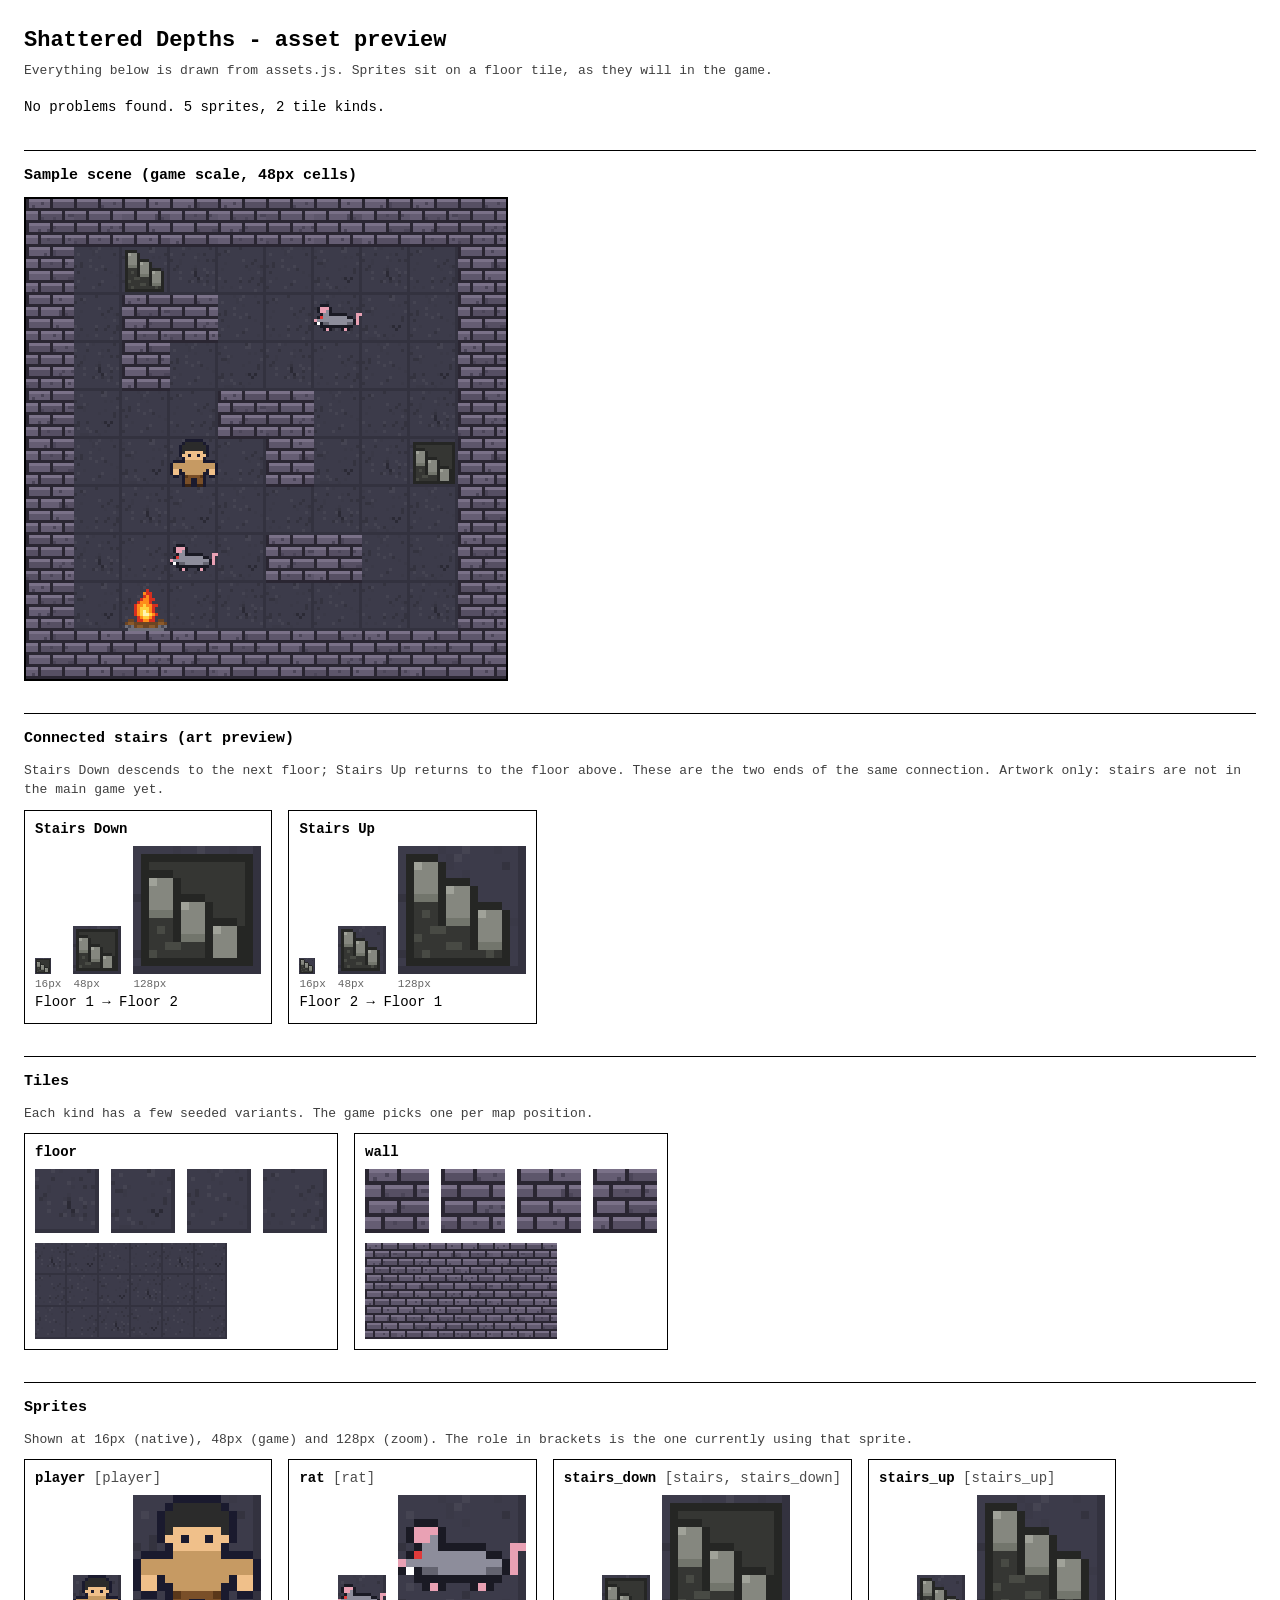
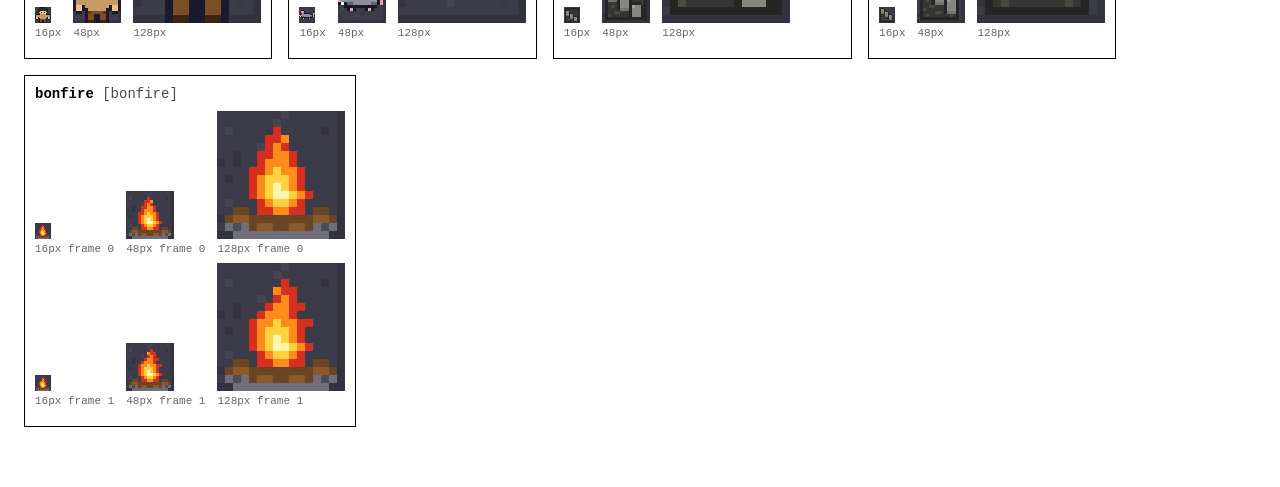
<file: v0.3.0/preview.html>
<!DOCTYPE html>
<html lang="en">
<head>
<meta charset="utf-8">
<meta name="viewport" content="width=device-width, initial-scale=1">
<title>Shattered Depths - asset preview</title>
<style>
  * { box-sizing: border-box; }
  body {
    margin: 0;
    padding: 24px 24px 60px;
    background: #ffffff;
    color: #000000;
    font: 14px/1.5 ui-monospace, SFMono-Regular, Menlo, Consolas, monospace;
  }
  h1 { font-size: 22px; margin: 0 0 4px; }
  h2 { font-size: 15px; margin: 32px 0 10px; padding-top: 14px; border-top: 1px solid #000; }
  p.note { margin: 0 0 10px; font-size: 13px; opacity: 0.75; }

  img, canvas { image-rendering: pixelated; display: block; }

  .errors {
    margin: 16px 0 0;
    padding: 10px 14px;
    border: 1px solid #c00;
    color: #c00;
    white-space: pre-wrap;
  }
  .ok { margin: 16px 0 0; }

  .row { display: flex; flex-wrap: wrap; gap: 16px; align-items: flex-start; }
  .card { border: 1px solid #000; padding: 8px 10px 10px; }
  .card .name { font-weight: 700; margin-bottom: 6px; }
  .card .role { font-weight: 400; opacity: 0.7; }
  .sizes { display: flex; gap: 12px; align-items: flex-end; }
  .sizes .cap { font-size: 11px; opacity: 0.6; margin-top: 2px; }

  /* A sprite shown the way the game shows it: on a floor tile. */
  .stack { position: relative; }
  .stack img { position: absolute; inset: 0; width: 100%; height: 100%; }

  .scene {
    display: grid;
    grid-template-columns: repeat(10, 48px);
    width: max-content;
    border: 2px solid #000;
  }
  .scene .cell { width: 48px; height: 48px; position: relative; }
  .scene .cell img { position: absolute; inset: 0; width: 48px; height: 48px; }
</style>
</head>
<body>

<h1>Shattered Depths - asset preview</h1>
<p class="note">Everything below is drawn from assets.js. Sprites sit on a floor tile, as they will in the game.</p>
<div id="status"></div>

<h2>Sample scene (game scale, 48px cells)</h2>
<div id="scene" class="scene"></div>

<h2>Connected stairs (art preview)</h2>
<p class="note">Stairs Down descends to the next floor; Stairs Up returns to the floor above. These are the two ends of the same connection. Artwork only: stairs are not in the main game yet.</p>
<div id="stairs" class="row"></div>

<h2>Tiles</h2>
<p class="note">Each kind has a few seeded variants. The game picks one per map position.</p>
<div id="tiles" class="row"></div>

<h2>Sprites</h2>
<p class="note">Shown at 16px (native), 48px (game) and 128px (zoom). The role in brackets is the one currently using that sprite.</p>
<div id="sprites" class="row"></div>

<script src="assets.js"></script>
<script>
(function () {
  const errors = Assets.init();

  /* ---- status ---- */
  const status = document.getElementById('status');
  if (errors.length) {
    status.className = 'errors';
    status.textContent = 'Problems found in assets.js:\n- ' + errors.join('\n- ');
  } else {
    status.className = 'ok';
    status.textContent = 'No problems found. ' + Assets.spriteNames().length + ' sprites, ' +
                         Assets.tileKinds().length + ' tile kinds.';
  }

  /* ---- helpers ---- */
  function el(tag, cls, text) {
    const n = document.createElement(tag);
    if (cls) n.className = cls;
    if (text) n.textContent = text;
    return n;
  }
  function img(url, px) {
    const i = document.createElement('img');
    i.src = url;
    i.width = px;
    i.height = px;
    return i;
  }
  function stack(px, floorURL, spriteURL) {
    const s = el('div', 'stack');
    s.style.width = px + 'px';
    s.style.height = px + 'px';
    s.appendChild(img(floorURL, px));
    if (spriteURL) s.appendChild(img(spriteURL, px));
    return s;
  }

  /* ---- sample scene ---- */
  const MAP = [
    '##########',
    '#.<......#',
    '#.##..r..#',
    '#.#......#',
    '#...##...#',
    '#..P.#..>#',
    '#........#',
    '#..r.##..#',
    '#.B......#',
    '##########',
  ];
  const bonfireImgs = [];
  const scene = document.getElementById('scene');

  MAP.forEach((line, y) => {
    [...line].forEach((ch, x) => {
      const cell = el('div', 'cell');
      const isWall = ch === '#';
      cell.appendChild(img(Assets.tileURL(isWall ? 'wall' : 'floor', x, y), 48));

      let role = null;
      if (ch === 'P') role = 'player';
      if (ch === 'r') role = 'rat';
      if (ch === '>') role = 'stairs_down';
      if (ch === '<') role = 'stairs_up';
      if (ch === 'B') role = 'bonfire';

      if (role) {
        const s = img(Assets.spriteURL(role, 0), 48);
        cell.appendChild(s);
        if (role === 'bonfire') bonfireImgs.push(s);
      }
      scene.appendChild(cell);
    });
  });

  /* Flip animated sprites every 400ms so frames can be judged in motion. */
  let tick = 0;
  setInterval(() => {
    tick++;
    bonfireImgs.forEach(i => { i.src = Assets.spriteURL('bonfire', tick); });
    document.querySelectorAll('[data-anim]').forEach(i => {
      i.src = Assets.spriteURL(i.dataset.anim, tick);
    });
  }, 400);

  /* ---- paired stair endpoints ---- */
  const stairsBox = document.getElementById('stairs');
  [
    { role: 'stairs_down', label: 'Stairs Down', detail: 'Floor 1 → Floor 2' },
    { role: 'stairs_up', label: 'Stairs Up', detail: 'Floor 2 → Floor 1' },
  ].forEach(stair => {
    const card = el('div', 'card');
    card.appendChild(el('div', 'name', stair.label));
    const sizes = el('div', 'sizes');
    [16, 48, 128].forEach(px => {
      const wrap = el('div');
      wrap.appendChild(stack(px, Assets.tileURL('floor', 1, 1), Assets.spriteURL(stair.role, 0)));
      wrap.appendChild(el('div', 'cap', px + 'px'));
      sizes.appendChild(wrap);
    });
    card.appendChild(sizes);
    card.appendChild(el('div', 'cap', stair.detail));
    stairsBox.appendChild(card);
  });

  /* ---- tiles ---- */
  const tilesBox = document.getElementById('tiles');
  Assets.tileKinds().forEach(kind => {
    const card = el('div', 'card');
    card.appendChild(el('div', 'name', kind));
    const strip = el('div', 'sizes');
    for (let v = 0; v < Assets.tileVariants; v++) {
      // Search map positions until we land on variant v.
      let found = null;
      for (let y = 0; y < 8 && !found; y++) {
        for (let x = 0; x < 8 && !found; x++) {
          const url = Assets.tileURL(kind, x, y);
          if (!strip.querySelector('[data-url="' + url + '"]')) found = url;
        }
      }
      if (!found) continue;
      const i = img(found, 64);
      i.dataset.url = found;
      strip.appendChild(i);
    }
    card.appendChild(strip);

    // Four tiles side by side, to judge whether they tile cleanly.
    const tiled = el('div', 'sizes');
    tiled.style.marginTop = '10px';
    const grid = el('div');
    grid.style.display = 'grid';
    grid.style.gridTemplateColumns = 'repeat(6, 32px)';
    for (let y = 0; y < 3; y++) {
      for (let x = 0; x < 6; x++) grid.appendChild(img(Assets.tileURL(kind, x, y), 32));
    }
    tiled.appendChild(grid);
    card.appendChild(tiled);
    tilesBox.appendChild(card);
  });

  /* ---- sprites ---- */
  const spritesBox = document.getElementById('sprites');
  Assets.spriteNames().forEach(name => {
    const card = el('div', 'card');
    const roles = Assets.rolesOf(name);
    const title = el('div', 'name', name);
    if (roles.length) title.appendChild(el('span', 'role', '  [' + roles.join(', ') + ']'));
    card.appendChild(title);

    const frames = Assets.frameCount(name);
    for (let f = 0; f < frames; f++) {
      const url = Assets.spriteURL(name, f);
      const floor = Assets.tileURL('floor', 1, 1);
      const sizes = el('div', 'sizes');
      sizes.style.marginBottom = '6px';

      [16, 48, 128].forEach(px => {
        const wrap = el('div');
        wrap.appendChild(stack(px, floor, url));
        wrap.appendChild(el('div', 'cap', px + 'px' + (frames > 1 ? '  frame ' + f : '')));
        sizes.appendChild(wrap);
      });
      card.appendChild(sizes);
    }
    spritesBox.appendChild(card);
  });
})();
</script>
</body>
</html>
</file>
<file: v0.2.3/style.css>
/* =========================================================================
   Shattered Depths — style.css
   v0.2.2
   ========================================================================= */

* { box-sizing: border-box; }

html, body {
  margin: 0;
  padding: 0;
  min-height: 100%;
  background: #ffffff;
  color: #000000;
  font-family: system-ui, -apple-system, "Segoe UI", Roboto, Arial, sans-serif;
}

.hidden { display: none !important; }

/* ------------------------------- Screens ------------------------------- */
.screen {
  display: flex;
  min-height: 100vh;
  width: 100%;
}

.panel {
  width: 30%;
  min-width: 260px;
  padding: 24px;
  display: flex;
  flex-direction: column;
  border-right: 1px solid #000000;
}

.panel-empty { flex: 1; }

/* ------------------------------ Main menu ------------------------------ */
.title {
  font-size: 34px;
  margin: 0 0 4px 0;
  font-weight: 700;
}

.subtitle {
  margin: 0 0 28px 0;
  font-size: 14px;
}

.menu {
  display: flex;
  flex-direction: column;
  align-items: flex-start;
  gap: 2px;
}

.menu-item {
  background: none;
  border: 0;
  margin: 0;
  padding: 2px 0;
  font: inherit;
  font-size: 18px;
  color: inherit;
  text-align: left;
  cursor: pointer;
}

.menu-item:hover { text-decoration: underline; }

.credit {
  margin-top: auto;
  font-size: 13px;
}

/* ------------------------------- Sidebar ------------------------------- */
.sidebar .player-head {
  display: flex;
  align-items: center;
  gap: 8px;
  font-size: 20px;
  margin-bottom: 10px;
}

.sidebar .player-sprite { font-size: 26px; line-height: 1; }
.sidebar .player-sprite img {
  display: block;
  width: 32px;
  height: 32px;
  image-rendering: pixelated;
}

.stat { font-size: 15px; line-height: 1.5; }

#menu-btn {
  margin-top: auto;
  align-self: flex-start;
}

/* ------------------------------ Game area ------------------------------ */
.game-area {
  flex: 1;
  display: flex;
  align-items: center;
  justify-content: center;
  padding: 24px;
}

.board {
  display: flex;
  flex-direction: column;
  align-items: center;
}

.debug {
  font-family: ui-monospace, SFMono-Regular, Menlo, Consolas, monospace;
  font-size: 14px;
  line-height: 1.5;
  text-align: center;
  margin-bottom: 10px;
  white-space: pre;
}

.grid {
  display: grid;
  border: 2px solid #000000;
  background: #ffffff;
}

.cell {
  width: 48px;
  height: 48px;
  background-color: #ffffff;      /* shown only if a tile is missing */
  background-size: 100% 100%;
  image-rendering: pixelated;
  display: flex;
  align-items: center;
  justify-content: center;
  overflow: hidden;
}

.cell.wall { background-color: #000000; }

/* ------------------------------- Entities ------------------------------ */
.entity {
  position: relative;
  width: 100%;
  height: 100%;
  display: flex;
  align-items: center;
  justify-content: center;
}

.sprite-img {
  display: block;
  width: 100%;
  height: 100%;
  image-rendering: pixelated;
}

/* Emoji fallback, used only if a sprite is missing. */
.sprite {
  font-size: 28px;
  line-height: 1;
}

/* The HP bar floats over the top of the cell, above the sprite's head. */
.hp-bar {
  position: absolute;
  top: 1px;
  left: 50%;
  transform: translateX(-50%);
  width: 28px;
  height: 5px;
  border: 1px solid #000000;
  background: #ffffff;
}

.hp-fill {
  height: 100%;
  background: #cc0000;
}

/* -------------------------------- Toast -------------------------------- */
.toast {
  position: fixed;
  left: 50%;
  top: 50%;
  transform: translate(-50%, -50%);
  opacity: 0;
  pointer-events: none;
  font-size: 18px;
  white-space: nowrap;
}

.toast.show {
  animation: toast-anim 1.2s ease-in-out forwards;
}

@keyframes toast-anim {
  0%   { opacity: 0; transform: translate(-50%, -50%); }
  25%  { opacity: 1; transform: translate(-50%, calc(-50% - 5px)); }
  65%  { opacity: 1; transform: translate(-50%, calc(-50% - 13px)); }
  100% { opacity: 0; transform: translate(-50%, calc(-50% - 20px)); }
}

/* ---------------------------- Modal / Overlay -------------------------- */
.modal,
.overlay {
  position: fixed;
  inset: 0;
  display: flex;
  align-items: center;
  justify-content: center;
  background: rgba(255, 255, 255, 0.85);
}

.modal-box {
  border: 1px solid #000000;
  background: #ffffff;
  padding: 20px 24px;
  text-align: center;
}

.modal-box p { margin: 0 0 14px 0; font-size: 16px; }

.overlay {
  font-size: 22px;
  text-align: center;
  padding: 24px;
}

/* ----------------------------- Changelog ------------------------------- */
.changelog-page {
  width: 100%;
  max-width: 780px;
  margin: 0 auto;
  padding: 40px 24px 60px;
}

.changelog-list {
  margin: 20px 0 40px;
}

.changelog-entry {
  border-top: 1px solid #000000;
  padding: 20px 0 24px;
}

.changelog-entry:first-child { border-top: 0; padding-top: 4px; }

.changelog-header {
  display: flex;
  align-items: baseline;
  justify-content: space-between;
  gap: 12px;
  margin-bottom: 12px;
}

.changelog-heading {
  display: flex;
  flex-wrap: wrap;
  align-items: baseline;
  gap: 10px;
}

.changelog-version {
  font-family: ui-monospace, SFMono-Regular, Menlo, Consolas, monospace;
  font-weight: 700;
  font-size: 16px;
}

.changelog-date {
  font-size: 13px;
  opacity: 0.7;
}

.changelog-title {
  font-size: 16px;
  font-weight: 600;
}

.changelog-toggle {
  flex: 0 0 auto;
  width: 26px;
  height: 26px;
  font: inherit;
  font-size: 18px;
  line-height: 1;
  border: 1px solid #000000;
  background: #ffffff;
  color: #000000;
  cursor: pointer;
  padding: 0;
}

.changelog-toggle:hover { background: #000000; color: #ffffff; }

.changelog-summary {
  list-style: none;
  margin: 0;
  padding: 0;
}

.changelog-summary li {
  display: flex;
  align-items: baseline;
  gap: 8px;
  padding: 3px 0;
  font-size: 15px;
  line-height: 1.45;
}

.tag {
  flex: 0 0 auto;
  display: inline-block;
  font-size: 11px;
  font-weight: 700;
  letter-spacing: 0.4px;
  padding: 1px 6px;
  border: 1px solid #000000;
  border-radius: 2px;
  min-width: 62px;
  text-align: center;
  transform: translateY(-1px);
}

/* ---- Changelog details panel (hidden behind the "+" toggle) ---- */
.changelog-details {
  margin-top: 14px;
  padding: 12px 14px;
  border: 1px dashed #000000;
  font-size: 14px;
  line-height: 1.5;
}

.changelog-details-heading {
  font-weight: 700;
  font-size: 13px;
  letter-spacing: 0.4px;
  text-transform: uppercase;
  margin-bottom: 8px;
}

.changelog-details ul {
  margin: 0;
  padding-left: 18px;
}

.changelog-details li { padding: 2px 0; }

/* Divider between "More technical information" and "Design notes" */
.changelog-design-divider {
  display: flex;
  align-items: center;
  gap: 12px;
  margin: 20px 0 12px 0;
  font-weight: 700;
  font-size: 11px;
  letter-spacing: 1px;
  text-transform: uppercase;
}

.changelog-design-divider::before,
.changelog-design-divider::after {
  content: '';
  flex: 1;
  border-top: 1px solid #000000;
}

/* Design notes content */
.changelog-dev {
  font-size: 13px;
  line-height: 1.55;
}

.changelog-dev-heading {
  font-weight: 700;
  font-size: 13px;
  margin: 12px 0 4px 0;
}
.changelog-dev-heading:first-child { margin-top: 0; }

.changelog-dev ul {
  margin: 0;
  padding-left: 18px;
}
.changelog-dev li { padding: 2px 0; }

/* Back button now sits above the title, so it needs bottom spacing. */
#changelog-back {
  margin: 0 0 12px 0;
}
</file>
<file: v0.1.1/style.css>
/* =========================================================================
   Shattered Depths — style.css
   v0.1.1
   ========================================================================= */

* { box-sizing: border-box; }

html, body {
  margin: 0;
  padding: 0;
  min-height: 100%;
  background: #ffffff;
  color: #000000;
  font-family: system-ui, -apple-system, "Segoe UI", Roboto, Arial, sans-serif;
}

.hidden { display: none !important; }

/* ------------------------------- Screens ------------------------------- */
.screen {
  display: flex;
  min-height: 100vh;
  width: 100%;
}

.panel {
  width: 30%;
  min-width: 260px;
  padding: 24px;
  display: flex;
  flex-direction: column;
  border-right: 1px solid #000000;
}

.panel-empty { flex: 1; }

/* ------------------------------ Main menu ------------------------------ */
.title {
  font-size: 34px;
  margin: 0 0 4px 0;
  font-weight: 700;
}

.subtitle {
  margin: 0 0 28px 0;
  font-size: 14px;
}

.menu {
  display: flex;
  flex-direction: column;
  align-items: flex-start;
  gap: 2px;
}

.menu-item {
  background: none;
  border: 0;
  margin: 0;
  padding: 2px 0;
  font: inherit;
  font-size: 18px;
  color: inherit;
  text-align: left;
  cursor: pointer;
}

.menu-item:hover { text-decoration: underline; }

.credit {
  margin-top: auto;
  font-size: 13px;
}

/* ------------------------------- Sidebar ------------------------------- */
.sidebar .player-head {
  display: flex;
  align-items: center;
  gap: 8px;
  font-size: 20px;
  margin-bottom: 10px;
}

.sidebar .player-sprite { font-size: 26px; line-height: 1; }

.stat { font-size: 15px; line-height: 1.5; }

.howto { margin-top: 28px; }
.howto h2 { font-size: 16px; margin: 0 0 8px 0; }
.howto div { font-size: 14px; line-height: 1.5; }

#menu-btn {
  margin-top: auto;
  align-self: flex-start;
}

/* ------------------------------ Game area ------------------------------ */
.game-area {
  flex: 1;
  display: flex;
  align-items: center;
  justify-content: center;
  padding: 24px;
}

.board {
  display: flex;
  flex-direction: column;
  align-items: center;
}

.debug {
  font-family: ui-monospace, SFMono-Regular, Menlo, Consolas, monospace;
  font-size: 14px;
  line-height: 1.5;
  text-align: center;
  margin-bottom: 10px;
  white-space: pre;
}

.grid {
  display: grid;
  border: 2px solid #000000;
  background: #ffffff;
}

.cell {
  width: 40px;
  height: 40px;
  display: flex;
  align-items: center;
  justify-content: center;
  overflow: hidden;
}

.cell.wall { background: #000000; }

/* ------------------------------- Entities ------------------------------ */
.entity {
  width: 100%;
  height: 100%;
  display: flex;
  flex-direction: column;
  align-items: center;
  justify-content: center;
}

.sprite {
  font-size: 22px;
  line-height: 1;
}

.hp-bar {
  width: 22px;
  height: 5px;
  border: 1px solid #000000;
  background: #ffffff;
  margin-bottom: 2px;
}

.hp-fill {
  height: 100%;
  background: #cc0000;
}

/* -------------------------------- Toast -------------------------------- */
.toast {
  position: fixed;
  left: 50%;
  top: 50%;
  transform: translate(-50%, -50%);
  opacity: 0;
  pointer-events: none;
  font-size: 18px;
  white-space: nowrap;
}

.toast.show {
  animation: toast-anim 1.2s ease-in-out forwards;
}

@keyframes toast-anim {
  0%   { opacity: 0; transform: translate(-50%, -50%); }
  25%  { opacity: 1; transform: translate(-50%, calc(-50% - 5px)); }
  65%  { opacity: 1; transform: translate(-50%, calc(-50% - 13px)); }
  100% { opacity: 0; transform: translate(-50%, calc(-50% - 20px)); }
}

/* ---------------------------- Modal / Overlay -------------------------- */
.modal,
.overlay {
  position: fixed;
  inset: 0;
  display: flex;
  align-items: center;
  justify-content: center;
  background: rgba(255, 255, 255, 0.85);
}

.modal-box {
  border: 1px solid #000000;
  background: #ffffff;
  padding: 20px 24px;
  text-align: center;
}

.modal-box p { margin: 0 0 14px 0; font-size: 16px; }

.overlay {
  font-size: 22px;
  text-align: center;
  padding: 24px;
}

/* ----------------------------- Changelog ------------------------------- */
.changelog-page {
  width: 100%;
  max-width: 780px;
  margin: 0 auto;
  padding: 40px 24px 60px;
}

.changelog-list {
  margin: 20px 0 40px;
}

.changelog-entry {
  border-top: 1px solid #000000;
  padding: 20px 0 24px;
}

.changelog-entry:first-child { border-top: 0; padding-top: 4px; }

.changelog-header {
  display: flex;
  align-items: baseline;
  justify-content: space-between;
  gap: 12px;
  margin-bottom: 12px;
}

.changelog-heading {
  display: flex;
  flex-wrap: wrap;
  align-items: baseline;
  gap: 10px;
}

.changelog-version {
  font-family: ui-monospace, SFMono-Regular, Menlo, Consolas, monospace;
  font-weight: 700;
  font-size: 16px;
}

.changelog-date {
  font-size: 13px;
  opacity: 0.7;
}

.changelog-title {
  font-size: 16px;
  font-weight: 600;
}

.changelog-toggle {
  flex: 0 0 auto;
  width: 26px;
  height: 26px;
  font: inherit;
  font-size: 18px;
  line-height: 1;
  border: 1px solid #000000;
  background: #ffffff;
  color: #000000;
  cursor: pointer;
  padding: 0;
}

.changelog-toggle:hover { background: #000000; color: #ffffff; }

.changelog-summary {
  list-style: none;
  margin: 0;
  padding: 0;
}

.changelog-summary li {
  display: flex;
  align-items: baseline;
  gap: 8px;
  padding: 3px 0;
  font-size: 15px;
  line-height: 1.45;
}

.tag {
  flex: 0 0 auto;
  display: inline-block;
  font-size: 11px;
  font-weight: 700;
  letter-spacing: 0.4px;
  padding: 1px 6px;
  border: 1px solid #000000;
  border-radius: 2px;
  min-width: 62px;
  text-align: center;
  transform: translateY(-1px);
}

/* ---- Changelog details panel (hidden behind the "+" toggle) ---- */
.changelog-details {
  margin-top: 14px;
  padding: 12px 14px;
  border: 1px dashed #000000;
  font-size: 14px;
  line-height: 1.5;
}

.changelog-details-heading {
  font-weight: 700;
  font-size: 13px;
  letter-spacing: 0.4px;
  text-transform: uppercase;
  margin-bottom: 8px;
}

.changelog-details ul {
  margin: 0;
  padding-left: 18px;
}

.changelog-details li { padding: 2px 0; }

/* Divider between "More technical information" and "Design notes" */
.changelog-design-divider {
  display: flex;
  align-items: center;
  gap: 12px;
  margin: 20px 0 12px 0;
  font-weight: 700;
  font-size: 11px;
  letter-spacing: 1px;
  text-transform: uppercase;
}

.changelog-design-divider::before,
.changelog-design-divider::after {
  content: '';
  flex: 1;
  border-top: 1px solid #000000;
}

/* Design notes content */
.changelog-dev {
  font-size: 13px;
  line-height: 1.55;
}

.changelog-dev-heading {
  font-weight: 700;
  font-size: 13px;
  margin: 12px 0 4px 0;
}
.changelog-dev-heading:first-child { margin-top: 0; }

.changelog-dev ul {
  margin: 0;
  padding-left: 18px;
}
.changelog-dev li { padding: 2px 0; }

#changelog-back {
  margin-top: 8px;
}
</file>
<file: v0.2.0/style.css>
/* =========================================================================
   Shattered Depths — style.css
   v0.2.0
   ========================================================================= */

* { box-sizing: border-box; }

html, body {
  margin: 0;
  padding: 0;
  min-height: 100%;
  background: #ffffff;
  color: #000000;
  font-family: system-ui, -apple-system, "Segoe UI", Roboto, Arial, sans-serif;
}

.hidden { display: none !important; }

/* ------------------------------- Screens ------------------------------- */
.screen {
  display: flex;
  min-height: 100vh;
  width: 100%;
}

.panel {
  width: 30%;
  min-width: 260px;
  padding: 24px;
  display: flex;
  flex-direction: column;
  border-right: 1px solid #000000;
}

.panel-empty { flex: 1; }

/* ------------------------------ Main menu ------------------------------ */
.title {
  font-size: 34px;
  margin: 0 0 4px 0;
  font-weight: 700;
}

.subtitle {
  margin: 0 0 28px 0;
  font-size: 14px;
}

.menu {
  display: flex;
  flex-direction: column;
  align-items: flex-start;
  gap: 2px;
}

.menu-item {
  background: none;
  border: 0;
  margin: 0;
  padding: 2px 0;
  font: inherit;
  font-size: 18px;
  color: inherit;
  text-align: left;
  cursor: pointer;
}

.menu-item:hover { text-decoration: underline; }

.credit {
  margin-top: auto;
  font-size: 13px;
}

/* ------------------------------- Sidebar ------------------------------- */
.sidebar .player-head {
  display: flex;
  align-items: center;
  gap: 8px;
  font-size: 20px;
  margin-bottom: 10px;
}

.sidebar .player-sprite { font-size: 26px; line-height: 1; }
.sidebar .player-sprite img {
  display: block;
  width: 32px;
  height: 32px;
  image-rendering: pixelated;
}

.stat { font-size: 15px; line-height: 1.5; }

.howto { margin-top: 28px; }
.howto h2 { font-size: 16px; margin: 0 0 8px 0; }
.howto div { font-size: 14px; line-height: 1.5; }

#menu-btn {
  margin-top: auto;
  align-self: flex-start;
}

/* ------------------------------ Game area ------------------------------ */
.game-area {
  flex: 1;
  display: flex;
  align-items: center;
  justify-content: center;
  padding: 24px;
}

.board {
  display: flex;
  flex-direction: column;
  align-items: center;
}

.debug {
  font-family: ui-monospace, SFMono-Regular, Menlo, Consolas, monospace;
  font-size: 14px;
  line-height: 1.5;
  text-align: center;
  margin-bottom: 10px;
  white-space: pre;
}

.grid {
  display: grid;
  border: 2px solid #000000;
  background: #ffffff;
}

.cell {
  width: 48px;
  height: 48px;
  background-color: #ffffff;      /* shown only if a tile is missing */
  background-size: 100% 100%;
  image-rendering: pixelated;
  display: flex;
  align-items: center;
  justify-content: center;
  overflow: hidden;
}

.cell.wall { background-color: #000000; }

/* ------------------------------- Entities ------------------------------ */
.entity {
  position: relative;
  width: 100%;
  height: 100%;
  display: flex;
  align-items: center;
  justify-content: center;
}

.sprite-img {
  display: block;
  width: 100%;
  height: 100%;
  image-rendering: pixelated;
}

/* Emoji fallback, used only if a sprite is missing. */
.sprite {
  font-size: 28px;
  line-height: 1;
}

/* The HP bar floats over the top of the cell, above the sprite's head. */
.hp-bar {
  position: absolute;
  top: 1px;
  left: 50%;
  transform: translateX(-50%);
  width: 28px;
  height: 5px;
  border: 1px solid #000000;
  background: #ffffff;
}

.hp-fill {
  height: 100%;
  background: #cc0000;
}

/* -------------------------------- Toast -------------------------------- */
.toast {
  position: fixed;
  left: 50%;
  top: 50%;
  transform: translate(-50%, -50%);
  opacity: 0;
  pointer-events: none;
  font-size: 18px;
  white-space: nowrap;
}

.toast.show {
  animation: toast-anim 1.2s ease-in-out forwards;
}

@keyframes toast-anim {
  0%   { opacity: 0; transform: translate(-50%, -50%); }
  25%  { opacity: 1; transform: translate(-50%, calc(-50% - 5px)); }
  65%  { opacity: 1; transform: translate(-50%, calc(-50% - 13px)); }
  100% { opacity: 0; transform: translate(-50%, calc(-50% - 20px)); }
}

/* ---------------------------- Modal / Overlay -------------------------- */
.modal,
.overlay {
  position: fixed;
  inset: 0;
  display: flex;
  align-items: center;
  justify-content: center;
  background: rgba(255, 255, 255, 0.85);
}

.modal-box {
  border: 1px solid #000000;
  background: #ffffff;
  padding: 20px 24px;
  text-align: center;
}

.modal-box p { margin: 0 0 14px 0; font-size: 16px; }

.overlay {
  font-size: 22px;
  text-align: center;
  padding: 24px;
}

/* ----------------------------- Changelog ------------------------------- */
.changelog-page {
  width: 100%;
  max-width: 780px;
  margin: 0 auto;
  padding: 40px 24px 60px;
}

.changelog-list {
  margin: 20px 0 40px;
}

.changelog-entry {
  border-top: 1px solid #000000;
  padding: 20px 0 24px;
}

.changelog-entry:first-child { border-top: 0; padding-top: 4px; }

.changelog-header {
  display: flex;
  align-items: baseline;
  justify-content: space-between;
  gap: 12px;
  margin-bottom: 12px;
}

.changelog-heading {
  display: flex;
  flex-wrap: wrap;
  align-items: baseline;
  gap: 10px;
}

.changelog-version {
  font-family: ui-monospace, SFMono-Regular, Menlo, Consolas, monospace;
  font-weight: 700;
  font-size: 16px;
}

.changelog-date {
  font-size: 13px;
  opacity: 0.7;
}

.changelog-title {
  font-size: 16px;
  font-weight: 600;
}

.changelog-toggle {
  flex: 0 0 auto;
  width: 26px;
  height: 26px;
  font: inherit;
  font-size: 18px;
  line-height: 1;
  border: 1px solid #000000;
  background: #ffffff;
  color: #000000;
  cursor: pointer;
  padding: 0;
}

.changelog-toggle:hover { background: #000000; color: #ffffff; }

.changelog-summary {
  list-style: none;
  margin: 0;
  padding: 0;
}

.changelog-summary li {
  display: flex;
  align-items: baseline;
  gap: 8px;
  padding: 3px 0;
  font-size: 15px;
  line-height: 1.45;
}

.tag {
  flex: 0 0 auto;
  display: inline-block;
  font-size: 11px;
  font-weight: 700;
  letter-spacing: 0.4px;
  padding: 1px 6px;
  border: 1px solid #000000;
  border-radius: 2px;
  min-width: 62px;
  text-align: center;
  transform: translateY(-1px);
}

/* ---- Changelog details panel (hidden behind the "+" toggle) ---- */
.changelog-details {
  margin-top: 14px;
  padding: 12px 14px;
  border: 1px dashed #000000;
  font-size: 14px;
  line-height: 1.5;
}

.changelog-details-heading {
  font-weight: 700;
  font-size: 13px;
  letter-spacing: 0.4px;
  text-transform: uppercase;
  margin-bottom: 8px;
}

.changelog-details ul {
  margin: 0;
  padding-left: 18px;
}

.changelog-details li { padding: 2px 0; }

/* Divider between "More technical information" and "Design notes" */
.changelog-design-divider {
  display: flex;
  align-items: center;
  gap: 12px;
  margin: 20px 0 12px 0;
  font-weight: 700;
  font-size: 11px;
  letter-spacing: 1px;
  text-transform: uppercase;
}

.changelog-design-divider::before,
.changelog-design-divider::after {
  content: '';
  flex: 1;
  border-top: 1px solid #000000;
}

/* Design notes content */
.changelog-dev {
  font-size: 13px;
  line-height: 1.55;
}

.changelog-dev-heading {
  font-weight: 700;
  font-size: 13px;
  margin: 12px 0 4px 0;
}
.changelog-dev-heading:first-child { margin-top: 0; }

.changelog-dev ul {
  margin: 0;
  padding-left: 18px;
}
.changelog-dev li { padding: 2px 0; }

#changelog-back {
  margin-top: 8px;
}
</file>
<file: v0.2.1/style.css>
/* =========================================================================
   Shattered Depths — style.css
   v0.2.0
   ========================================================================= */

* { box-sizing: border-box; }

html, body {
  margin: 0;
  padding: 0;
  min-height: 100%;
  background: #ffffff;
  color: #000000;
  font-family: system-ui, -apple-system, "Segoe UI", Roboto, Arial, sans-serif;
}

.hidden { display: none !important; }

/* ------------------------------- Screens ------------------------------- */
.screen {
  display: flex;
  min-height: 100vh;
  width: 100%;
}

.panel {
  width: 30%;
  min-width: 260px;
  padding: 24px;
  display: flex;
  flex-direction: column;
  border-right: 1px solid #000000;
}

.panel-empty { flex: 1; }

/* ------------------------------ Main menu ------------------------------ */
.title {
  font-size: 34px;
  margin: 0 0 4px 0;
  font-weight: 700;
}

.subtitle {
  margin: 0 0 28px 0;
  font-size: 14px;
}

.menu {
  display: flex;
  flex-direction: column;
  align-items: flex-start;
  gap: 2px;
}

.menu-item {
  background: none;
  border: 0;
  margin: 0;
  padding: 2px 0;
  font: inherit;
  font-size: 18px;
  color: inherit;
  text-align: left;
  cursor: pointer;
}

.menu-item:hover { text-decoration: underline; }

.credit {
  margin-top: auto;
  font-size: 13px;
}

/* ------------------------------- Sidebar ------------------------------- */
.sidebar .player-head {
  display: flex;
  align-items: center;
  gap: 8px;
  font-size: 20px;
  margin-bottom: 10px;
}

.sidebar .player-sprite { font-size: 26px; line-height: 1; }
.sidebar .player-sprite img {
  display: block;
  width: 32px;
  height: 32px;
  image-rendering: pixelated;
}

.stat { font-size: 15px; line-height: 1.5; }

.howto { margin-top: 28px; }
.howto h2 { font-size: 16px; margin: 0 0 8px 0; }
.howto div { font-size: 14px; line-height: 1.5; }

#menu-btn {
  margin-top: auto;
  align-self: flex-start;
}

/* ------------------------------ Game area ------------------------------ */
.game-area {
  flex: 1;
  display: flex;
  align-items: center;
  justify-content: center;
  padding: 24px;
}

.board {
  display: flex;
  flex-direction: column;
  align-items: center;
}

.debug {
  font-family: ui-monospace, SFMono-Regular, Menlo, Consolas, monospace;
  font-size: 14px;
  line-height: 1.5;
  text-align: center;
  margin-bottom: 10px;
  white-space: pre;
}

.grid {
  display: grid;
  border: 2px solid #000000;
  background: #ffffff;
}

.cell {
  width: 48px;
  height: 48px;
  background-color: #ffffff;      /* shown only if a tile is missing */
  background-size: 100% 100%;
  image-rendering: pixelated;
  display: flex;
  align-items: center;
  justify-content: center;
  overflow: hidden;
}

.cell.wall { background-color: #000000; }

/* ------------------------------- Entities ------------------------------ */
.entity {
  position: relative;
  width: 100%;
  height: 100%;
  display: flex;
  align-items: center;
  justify-content: center;
}

.sprite-img {
  display: block;
  width: 100%;
  height: 100%;
  image-rendering: pixelated;
}

/* Emoji fallback, used only if a sprite is missing. */
.sprite {
  font-size: 28px;
  line-height: 1;
}

/* The HP bar floats over the top of the cell, above the sprite's head. */
.hp-bar {
  position: absolute;
  top: 1px;
  left: 50%;
  transform: translateX(-50%);
  width: 28px;
  height: 5px;
  border: 1px solid #000000;
  background: #ffffff;
}

.hp-fill {
  height: 100%;
  background: #cc0000;
}

/* -------------------------------- Toast -------------------------------- */
.toast {
  position: fixed;
  left: 50%;
  top: 50%;
  transform: translate(-50%, -50%);
  opacity: 0;
  pointer-events: none;
  font-size: 18px;
  white-space: nowrap;
}

.toast.show {
  animation: toast-anim 1.2s ease-in-out forwards;
}

@keyframes toast-anim {
  0%   { opacity: 0; transform: translate(-50%, -50%); }
  25%  { opacity: 1; transform: translate(-50%, calc(-50% - 5px)); }
  65%  { opacity: 1; transform: translate(-50%, calc(-50% - 13px)); }
  100% { opacity: 0; transform: translate(-50%, calc(-50% - 20px)); }
}

/* ---------------------------- Modal / Overlay -------------------------- */
.modal,
.overlay {
  position: fixed;
  inset: 0;
  display: flex;
  align-items: center;
  justify-content: center;
  background: rgba(255, 255, 255, 0.85);
}

.modal-box {
  border: 1px solid #000000;
  background: #ffffff;
  padding: 20px 24px;
  text-align: center;
}

.modal-box p { margin: 0 0 14px 0; font-size: 16px; }

.overlay {
  font-size: 22px;
  text-align: center;
  padding: 24px;
}

/* ----------------------------- Changelog ------------------------------- */
.changelog-page {
  width: 100%;
  max-width: 780px;
  margin: 0 auto;
  padding: 40px 24px 60px;
}

.changelog-list {
  margin: 20px 0 40px;
}

.changelog-entry {
  border-top: 1px solid #000000;
  padding: 20px 0 24px;
}

.changelog-entry:first-child { border-top: 0; padding-top: 4px; }

.changelog-header {
  display: flex;
  align-items: baseline;
  justify-content: space-between;
  gap: 12px;
  margin-bottom: 12px;
}

.changelog-heading {
  display: flex;
  flex-wrap: wrap;
  align-items: baseline;
  gap: 10px;
}

.changelog-version {
  font-family: ui-monospace, SFMono-Regular, Menlo, Consolas, monospace;
  font-weight: 700;
  font-size: 16px;
}

.changelog-date {
  font-size: 13px;
  opacity: 0.7;
}

.changelog-title {
  font-size: 16px;
  font-weight: 600;
}

.changelog-toggle {
  flex: 0 0 auto;
  width: 26px;
  height: 26px;
  font: inherit;
  font-size: 18px;
  line-height: 1;
  border: 1px solid #000000;
  background: #ffffff;
  color: #000000;
  cursor: pointer;
  padding: 0;
}

.changelog-toggle:hover { background: #000000; color: #ffffff; }

.changelog-summary {
  list-style: none;
  margin: 0;
  padding: 0;
}

.changelog-summary li {
  display: flex;
  align-items: baseline;
  gap: 8px;
  padding: 3px 0;
  font-size: 15px;
  line-height: 1.45;
}

.tag {
  flex: 0 0 auto;
  display: inline-block;
  font-size: 11px;
  font-weight: 700;
  letter-spacing: 0.4px;
  padding: 1px 6px;
  border: 1px solid #000000;
  border-radius: 2px;
  min-width: 62px;
  text-align: center;
  transform: translateY(-1px);
}

/* ---- Changelog details panel (hidden behind the "+" toggle) ---- */
.changelog-details {
  margin-top: 14px;
  padding: 12px 14px;
  border: 1px dashed #000000;
  font-size: 14px;
  line-height: 1.5;
}

.changelog-details-heading {
  font-weight: 700;
  font-size: 13px;
  letter-spacing: 0.4px;
  text-transform: uppercase;
  margin-bottom: 8px;
}

.changelog-details ul {
  margin: 0;
  padding-left: 18px;
}

.changelog-details li { padding: 2px 0; }

/* Divider between "More technical information" and "Design notes" */
.changelog-design-divider {
  display: flex;
  align-items: center;
  gap: 12px;
  margin: 20px 0 12px 0;
  font-weight: 700;
  font-size: 11px;
  letter-spacing: 1px;
  text-transform: uppercase;
}

.changelog-design-divider::before,
.changelog-design-divider::after {
  content: '';
  flex: 1;
  border-top: 1px solid #000000;
}

/* Design notes content */
.changelog-dev {
  font-size: 13px;
  line-height: 1.55;
}

.changelog-dev-heading {
  font-weight: 700;
  font-size: 13px;
  margin: 12px 0 4px 0;
}
.changelog-dev-heading:first-child { margin-top: 0; }

.changelog-dev ul {
  margin: 0;
  padding-left: 18px;
}
.changelog-dev li { padding: 2px 0; }

#changelog-back {
  margin-top: 8px;
}
</file>
<file: v0.2.2/style.css>
/* =========================================================================
   Shattered Depths — style.css
   v0.2.2
   ========================================================================= */

* { box-sizing: border-box; }

html, body {
  margin: 0;
  padding: 0;
  min-height: 100%;
  background: #ffffff;
  color: #000000;
  font-family: system-ui, -apple-system, "Segoe UI", Roboto, Arial, sans-serif;
}

.hidden { display: none !important; }

/* ------------------------------- Screens ------------------------------- */
.screen {
  display: flex;
  min-height: 100vh;
  width: 100%;
}

.panel {
  width: 30%;
  min-width: 260px;
  padding: 24px;
  display: flex;
  flex-direction: column;
  border-right: 1px solid #000000;
}

.panel-empty { flex: 1; }

/* ------------------------------ Main menu ------------------------------ */
.title {
  font-size: 34px;
  margin: 0 0 4px 0;
  font-weight: 700;
}

.subtitle {
  margin: 0 0 28px 0;
  font-size: 14px;
}

.menu {
  display: flex;
  flex-direction: column;
  align-items: flex-start;
  gap: 2px;
}

.menu-item {
  background: none;
  border: 0;
  margin: 0;
  padding: 2px 0;
  font: inherit;
  font-size: 18px;
  color: inherit;
  text-align: left;
  cursor: pointer;
}

.menu-item:hover { text-decoration: underline; }

.credit {
  margin-top: auto;
  font-size: 13px;
}

/* ------------------------------- Sidebar ------------------------------- */
.sidebar .player-head {
  display: flex;
  align-items: center;
  gap: 8px;
  font-size: 20px;
  margin-bottom: 10px;
}

.sidebar .player-sprite { font-size: 26px; line-height: 1; }
.sidebar .player-sprite img {
  display: block;
  width: 32px;
  height: 32px;
  image-rendering: pixelated;
}

.stat { font-size: 15px; line-height: 1.5; }

#menu-btn {
  margin-top: auto;
  align-self: flex-start;
}

/* ------------------------------ Game area ------------------------------ */
.game-area {
  flex: 1;
  display: flex;
  align-items: center;
  justify-content: center;
  padding: 24px;
}

.board {
  display: flex;
  flex-direction: column;
  align-items: center;
}

.debug {
  font-family: ui-monospace, SFMono-Regular, Menlo, Consolas, monospace;
  font-size: 14px;
  line-height: 1.5;
  text-align: center;
  margin-bottom: 10px;
  white-space: pre;
}

.grid {
  display: grid;
  border: 2px solid #000000;
  background: #ffffff;
}

.cell {
  width: 48px;
  height: 48px;
  background-color: #ffffff;      /* shown only if a tile is missing */
  background-size: 100% 100%;
  image-rendering: pixelated;
  display: flex;
  align-items: center;
  justify-content: center;
  overflow: hidden;
}

.cell.wall { background-color: #000000; }

/* ------------------------------- Entities ------------------------------ */
.entity {
  position: relative;
  width: 100%;
  height: 100%;
  display: flex;
  align-items: center;
  justify-content: center;
}

.sprite-img {
  display: block;
  width: 100%;
  height: 100%;
  image-rendering: pixelated;
}

/* Emoji fallback, used only if a sprite is missing. */
.sprite {
  font-size: 28px;
  line-height: 1;
}

/* The HP bar floats over the top of the cell, above the sprite's head. */
.hp-bar {
  position: absolute;
  top: 1px;
  left: 50%;
  transform: translateX(-50%);
  width: 28px;
  height: 5px;
  border: 1px solid #000000;
  background: #ffffff;
}

.hp-fill {
  height: 100%;
  background: #cc0000;
}

/* -------------------------------- Toast -------------------------------- */
.toast {
  position: fixed;
  left: 50%;
  top: 50%;
  transform: translate(-50%, -50%);
  opacity: 0;
  pointer-events: none;
  font-size: 18px;
  white-space: nowrap;
}

.toast.show {
  animation: toast-anim 1.2s ease-in-out forwards;
}

@keyframes toast-anim {
  0%   { opacity: 0; transform: translate(-50%, -50%); }
  25%  { opacity: 1; transform: translate(-50%, calc(-50% - 5px)); }
  65%  { opacity: 1; transform: translate(-50%, calc(-50% - 13px)); }
  100% { opacity: 0; transform: translate(-50%, calc(-50% - 20px)); }
}

/* ---------------------------- Modal / Overlay -------------------------- */
.modal,
.overlay {
  position: fixed;
  inset: 0;
  display: flex;
  align-items: center;
  justify-content: center;
  background: rgba(255, 255, 255, 0.85);
}

.modal-box {
  border: 1px solid #000000;
  background: #ffffff;
  padding: 20px 24px;
  text-align: center;
}

.modal-box p { margin: 0 0 14px 0; font-size: 16px; }

.overlay {
  font-size: 22px;
  text-align: center;
  padding: 24px;
}

/* ----------------------------- Changelog ------------------------------- */
.changelog-page {
  width: 100%;
  max-width: 780px;
  margin: 0 auto;
  padding: 40px 24px 60px;
}

.changelog-list {
  margin: 20px 0 40px;
}

.changelog-entry {
  border-top: 1px solid #000000;
  padding: 20px 0 24px;
}

.changelog-entry:first-child { border-top: 0; padding-top: 4px; }

.changelog-header {
  display: flex;
  align-items: baseline;
  justify-content: space-between;
  gap: 12px;
  margin-bottom: 12px;
}

.changelog-heading {
  display: flex;
  flex-wrap: wrap;
  align-items: baseline;
  gap: 10px;
}

.changelog-version {
  font-family: ui-monospace, SFMono-Regular, Menlo, Consolas, monospace;
  font-weight: 700;
  font-size: 16px;
}

.changelog-date {
  font-size: 13px;
  opacity: 0.7;
}

.changelog-title {
  font-size: 16px;
  font-weight: 600;
}

.changelog-toggle {
  flex: 0 0 auto;
  width: 26px;
  height: 26px;
  font: inherit;
  font-size: 18px;
  line-height: 1;
  border: 1px solid #000000;
  background: #ffffff;
  color: #000000;
  cursor: pointer;
  padding: 0;
}

.changelog-toggle:hover { background: #000000; color: #ffffff; }

.changelog-summary {
  list-style: none;
  margin: 0;
  padding: 0;
}

.changelog-summary li {
  display: flex;
  align-items: baseline;
  gap: 8px;
  padding: 3px 0;
  font-size: 15px;
  line-height: 1.45;
}

.tag {
  flex: 0 0 auto;
  display: inline-block;
  font-size: 11px;
  font-weight: 700;
  letter-spacing: 0.4px;
  padding: 1px 6px;
  border: 1px solid #000000;
  border-radius: 2px;
  min-width: 62px;
  text-align: center;
  transform: translateY(-1px);
}

/* ---- Changelog details panel (hidden behind the "+" toggle) ---- */
.changelog-details {
  margin-top: 14px;
  padding: 12px 14px;
  border: 1px dashed #000000;
  font-size: 14px;
  line-height: 1.5;
}

.changelog-details-heading {
  font-weight: 700;
  font-size: 13px;
  letter-spacing: 0.4px;
  text-transform: uppercase;
  margin-bottom: 8px;
}

.changelog-details ul {
  margin: 0;
  padding-left: 18px;
}

.changelog-details li { padding: 2px 0; }

/* Divider between "More technical information" and "Design notes" */
.changelog-design-divider {
  display: flex;
  align-items: center;
  gap: 12px;
  margin: 20px 0 12px 0;
  font-weight: 700;
  font-size: 11px;
  letter-spacing: 1px;
  text-transform: uppercase;
}

.changelog-design-divider::before,
.changelog-design-divider::after {
  content: '';
  flex: 1;
  border-top: 1px solid #000000;
}

/* Design notes content */
.changelog-dev {
  font-size: 13px;
  line-height: 1.55;
}

.changelog-dev-heading {
  font-weight: 700;
  font-size: 13px;
  margin: 12px 0 4px 0;
}
.changelog-dev-heading:first-child { margin-top: 0; }

.changelog-dev ul {
  margin: 0;
  padding-left: 18px;
}
.changelog-dev li { padding: 2px 0; }

/* Back button now sits above the title, so it needs bottom spacing. */
#changelog-back {
  margin: 0 0 12px 0;
}
</file>
<file: v0.3.0/style.css>
/* =========================================================================
   Shattered Depths — style.css
   v0.3.0
   ========================================================================= */

* { box-sizing: border-box; }

html, body {
  margin: 0;
  padding: 0;
  min-height: 100%;
  background: #ffffff;
  color: #000000;
  font-family: system-ui, -apple-system, "Segoe UI", Roboto, Arial, sans-serif;
}

.hidden { display: none !important; }

/* ------------------------------- Screens ------------------------------- */
.screen {
  display: flex;
  min-height: 100vh;
  width: 100%;
}

.panel {
  width: 30%;
  min-width: 260px;
  padding: 24px;
  display: flex;
  flex-direction: column;
  border-right: 1px solid #000000;
}

.panel-empty { flex: 1; }

/* ------------------------------ Main menu ------------------------------ */
.title {
  font-size: 34px;
  margin: 0 0 4px 0;
  font-weight: 700;
}

.subtitle {
  margin: 0 0 28px 0;
  font-size: 14px;
}

.menu {
  display: flex;
  flex-direction: column;
  align-items: flex-start;
  gap: 2px;
}

.menu-item {
  background: none;
  border: 0;
  margin: 0;
  padding: 2px 0;
  font: inherit;
  font-size: 18px;
  color: inherit;
  text-align: left;
  cursor: pointer;
}

.menu-item:hover { text-decoration: underline; }

.credit {
  margin-top: auto;
  font-size: 13px;
}

/* ------------------------------- Sidebar ------------------------------- */
.sidebar .player-head {
  display: flex;
  align-items: center;
  gap: 8px;
  font-size: 20px;
  margin-bottom: 10px;
}

.sidebar .player-sprite { font-size: 26px; line-height: 1; }
.sidebar .player-sprite img {
  display: block;
  width: 32px;
  height: 32px;
  image-rendering: pixelated;
}

.stat { font-size: 15px; line-height: 1.5; }

.howto { margin-top: 28px; }
.howto h2 { font-size: 16px; margin: 0 0 8px 0; }
.howto div { font-size: 14px; line-height: 1.5; }

#menu-btn {
  margin-top: auto;
  align-self: flex-start;
}

/* ------------------------------ Game area ------------------------------ */
.game-area {
  flex: 1;
  display: flex;
  align-items: center;
  justify-content: center;
  padding: 24px;
}

.board {
  display: flex;
  flex-direction: column;
  align-items: center;
}

.debug {
  font-family: ui-monospace, SFMono-Regular, Menlo, Consolas, monospace;
  font-size: 14px;
  line-height: 1.5;
  text-align: center;
  margin-bottom: 10px;
  white-space: pre;
}

.grid {
  display: grid;
  border: 2px solid #000000;
  background: #ffffff;
}

.cell {
  width: 48px;
  height: 48px;
  background-color: #ffffff;      /* shown only if a tile is missing */
  background-size: 100% 100%;
  image-rendering: pixelated;
  display: flex;
  align-items: center;
  justify-content: center;
  overflow: hidden;
}

.cell.wall { background-color: #000000; }

/* ------------------------------- Entities ------------------------------ */
.entity {
  position: relative;
  width: 100%;
  height: 100%;
  display: flex;
  align-items: center;
  justify-content: center;
}

.sprite-img {
  display: block;
  width: 100%;
  height: 100%;
  image-rendering: pixelated;
}

/* Emoji fallback, used only if a sprite is missing. */
.sprite {
  font-size: 28px;
  line-height: 1;
}

/* The HP bar floats over the top of the cell, above the sprite's head. */
.hp-bar {
  position: absolute;
  top: 1px;
  left: 50%;
  transform: translateX(-50%);
  width: 28px;
  height: 5px;
  border: 1px solid #000000;
  background: #ffffff;
}

.hp-fill {
  height: 100%;
  background: #cc0000;
}

/* -------------------------------- Toast -------------------------------- */
.toast {
  position: fixed;
  left: 50%;
  top: 50%;
  transform: translate(-50%, -50%);
  opacity: 0;
  pointer-events: none;
  font-size: 18px;
  white-space: nowrap;
}

.toast.show {
  animation: toast-anim 1.2s ease-in-out forwards;
}

@keyframes toast-anim {
  0%   { opacity: 0; transform: translate(-50%, -50%); }
  25%  { opacity: 1; transform: translate(-50%, calc(-50% - 5px)); }
  65%  { opacity: 1; transform: translate(-50%, calc(-50% - 13px)); }
  100% { opacity: 0; transform: translate(-50%, calc(-50% - 20px)); }
}

/* ---------------------------- Modal / Overlay -------------------------- */
.modal,
.overlay {
  position: fixed;
  inset: 0;
  display: flex;
  align-items: center;
  justify-content: center;
  background: rgba(255, 255, 255, 0.85);
}

.modal-box {
  border: 1px solid #000000;
  background: #ffffff;
  padding: 20px 24px;
  text-align: center;
}

.modal-box p { margin: 0 0 14px 0; font-size: 16px; }

.overlay {
  font-size: 22px;
  text-align: center;
  padding: 24px;
}

/* ----------------------------- Changelog ------------------------------- */
.changelog-page {
  width: 100%;
  max-width: 780px;
  margin: 0 auto;
  padding: 40px 24px 60px;
}

.changelog-list {
  margin: 20px 0 40px;
}

.changelog-entry {
  border-top: 1px solid #000000;
  padding: 20px 0 24px;
}

.changelog-entry:first-child { border-top: 0; padding-top: 4px; }

.changelog-header {
  display: flex;
  align-items: baseline;
  justify-content: space-between;
  gap: 12px;
  margin-bottom: 12px;
}

.changelog-heading {
  display: flex;
  flex-wrap: wrap;
  align-items: baseline;
  gap: 10px;
}

.changelog-version {
  font-family: ui-monospace, SFMono-Regular, Menlo, Consolas, monospace;
  font-weight: 700;
  font-size: 16px;
}

.changelog-date {
  font-size: 13px;
  opacity: 0.7;
}

.changelog-title {
  font-size: 16px;
  font-weight: 600;
}

.changelog-toggle {
  flex: 0 0 auto;
  width: 26px;
  height: 26px;
  font: inherit;
  font-size: 18px;
  line-height: 1;
  border: 1px solid #000000;
  background: #ffffff;
  color: #000000;
  cursor: pointer;
  padding: 0;
}

.changelog-toggle:hover { background: #000000; color: #ffffff; }

.changelog-summary {
  list-style: none;
  margin: 0;
  padding: 0;
}

.changelog-summary li {
  display: flex;
  align-items: baseline;
  gap: 8px;
  padding: 3px 0;
  font-size: 15px;
  line-height: 1.45;
}

.tag {
  flex: 0 0 auto;
  display: inline-block;
  font-size: 11px;
  font-weight: 700;
  letter-spacing: 0.4px;
  padding: 1px 6px;
  border: 1px solid #000000;
  border-radius: 2px;
  min-width: 62px;
  text-align: center;
  transform: translateY(-1px);
}

/* ---- Changelog details panel (hidden behind the "+" toggle) ---- */
.changelog-details {
  margin-top: 14px;
  padding: 12px 14px;
  border: 1px dashed #000000;
  font-size: 14px;
  line-height: 1.5;
}

.changelog-details-heading {
  font-weight: 700;
  font-size: 13px;
  letter-spacing: 0.4px;
  text-transform: uppercase;
  margin-bottom: 8px;
}

.changelog-details ul {
  margin: 0;
  padding-left: 18px;
}

.changelog-details li { padding: 2px 0; }

/* Divider between "More technical information" and "Design notes" */
.changelog-design-divider {
  display: flex;
  align-items: center;
  gap: 12px;
  margin: 20px 0 12px 0;
  font-weight: 700;
  font-size: 11px;
  letter-spacing: 1px;
  text-transform: uppercase;
}

.changelog-design-divider::before,
.changelog-design-divider::after {
  content: '';
  flex: 1;
  border-top: 1px solid #000000;
}

/* Design notes content */
.changelog-dev {
  font-size: 13px;
  line-height: 1.55;
}

.changelog-dev-heading {
  font-weight: 700;
  font-size: 13px;
  margin: 12px 0 4px 0;
}
.changelog-dev-heading:first-child { margin-top: 0; }

.changelog-dev ul {
  margin: 0;
  padding-left: 18px;
}
.changelog-dev li { padding: 2px 0; }

#changelog-back {
  margin: 0 0 12px 0;
}

/* ------------------------------- Battle -------------------------------- */
/* A fixed-size card in the centre of the screen. It does not scale with the
   dungeon. Plain placeholder background for now. */
.battle {
  position: fixed;
  top: 50%;
  left: 50%;
  transform: translate(-50%, -50%);
  width: 440px;
  height: 340px;
  max-width: 95vw;
  max-height: 95vh;
  z-index: 5;
  display: flex;
  flex-direction: column;
  background: #ffffff;
  border: 2px solid #000000;
}

.battle-bar {
  display: flex;
  align-items: center;
  justify-content: space-between;
  padding: 4px 8px;
  border-bottom: 1px solid #000000;
  font-size: 13px;
  font-weight: 700;
  letter-spacing: 0.4px;
  text-transform: uppercase;
}

.battle-min {
  width: 22px;
  height: 22px;
  padding: 0;
  font: inherit;
  font-size: 16px;
  line-height: 1;
  border: 1px solid #000000;
  background: #ffffff;
  color: #000000;
  cursor: pointer;
}
.battle-min:hover { background: #000000; color: #ffffff; }

/* Enemy field. Slots are positioned by game.js (left %), rows by CSS. */
.battle-field {
  position: relative;
  flex: 1;
  min-height: 170px;
}

.battle-slot {
  position: absolute;
  width: 56px;
  height: 56px;
  transform: translate(-50%, -50%);
  display: flex;
  align-items: center;
  justify-content: center;
  border: 1px dashed rgba(0, 0, 0, 0.25);   /* empty-slot guide (placeholder) */
}
.battle-slot.row-top    { top: 27%; }
.battle-slot.row-bottom { top: 72%; }
.battle-slot.filled     { border-color: transparent; }
.battle-slot.targeted   { outline: 2px solid #000000; outline-offset: 3px; }
.battle-slot .hp-bar    { width: 40px; }

.battle-log {
  min-height: 56px;
  padding: 4px 10px;
  border-top: 1px solid #000000;
  font-size: 13px;
  line-height: 1.35;
  white-space: pre-line;
}

.battle-menu {
  display: flex;
  align-items: center;
  justify-content: center;
  gap: 20px;
  min-height: 42px;
  padding: 6px 8px;
  border-top: 1px solid #000000;
}

.battle-opt {
  background: none;
  border: 0;
  margin: 0;
  padding: 2px 10px;
  font: inherit;
  font-size: 18px;
  color: inherit;
  cursor: pointer;
}
.battle-opt.selected { background: #000000; color: #ffffff; }

.battle-prompt { font-size: 16px; }

.battle-menu.disabled .battle-opt { opacity: 0.4; cursor: default; }

.battle-hint {
  padding: 0 8px 6px;
  font-size: 11px;
  text-align: center;
  opacity: 0.7;
}
.battle-hint:empty { display: none; }
</file>
